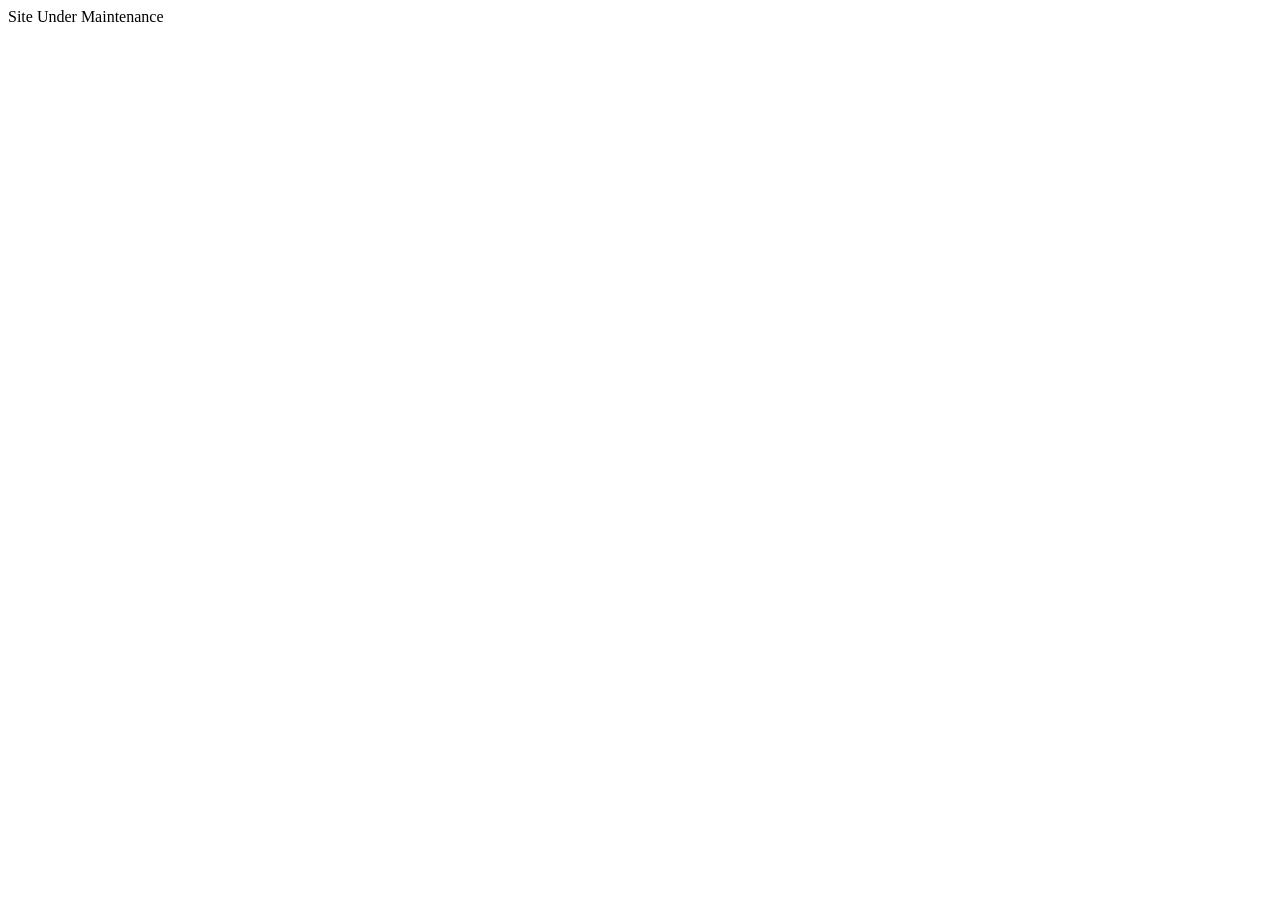
<file: index.html>
<!DOCTYPE html>
<html lang="en">
<head>
    <meta charset="UTF-8">
    <meta name="viewport" content="width=device-width, initial-scale=1.0">
    <title>Document</title>
</head>
<body>
    Site Under Maintenance
</body>
</html>
</file>
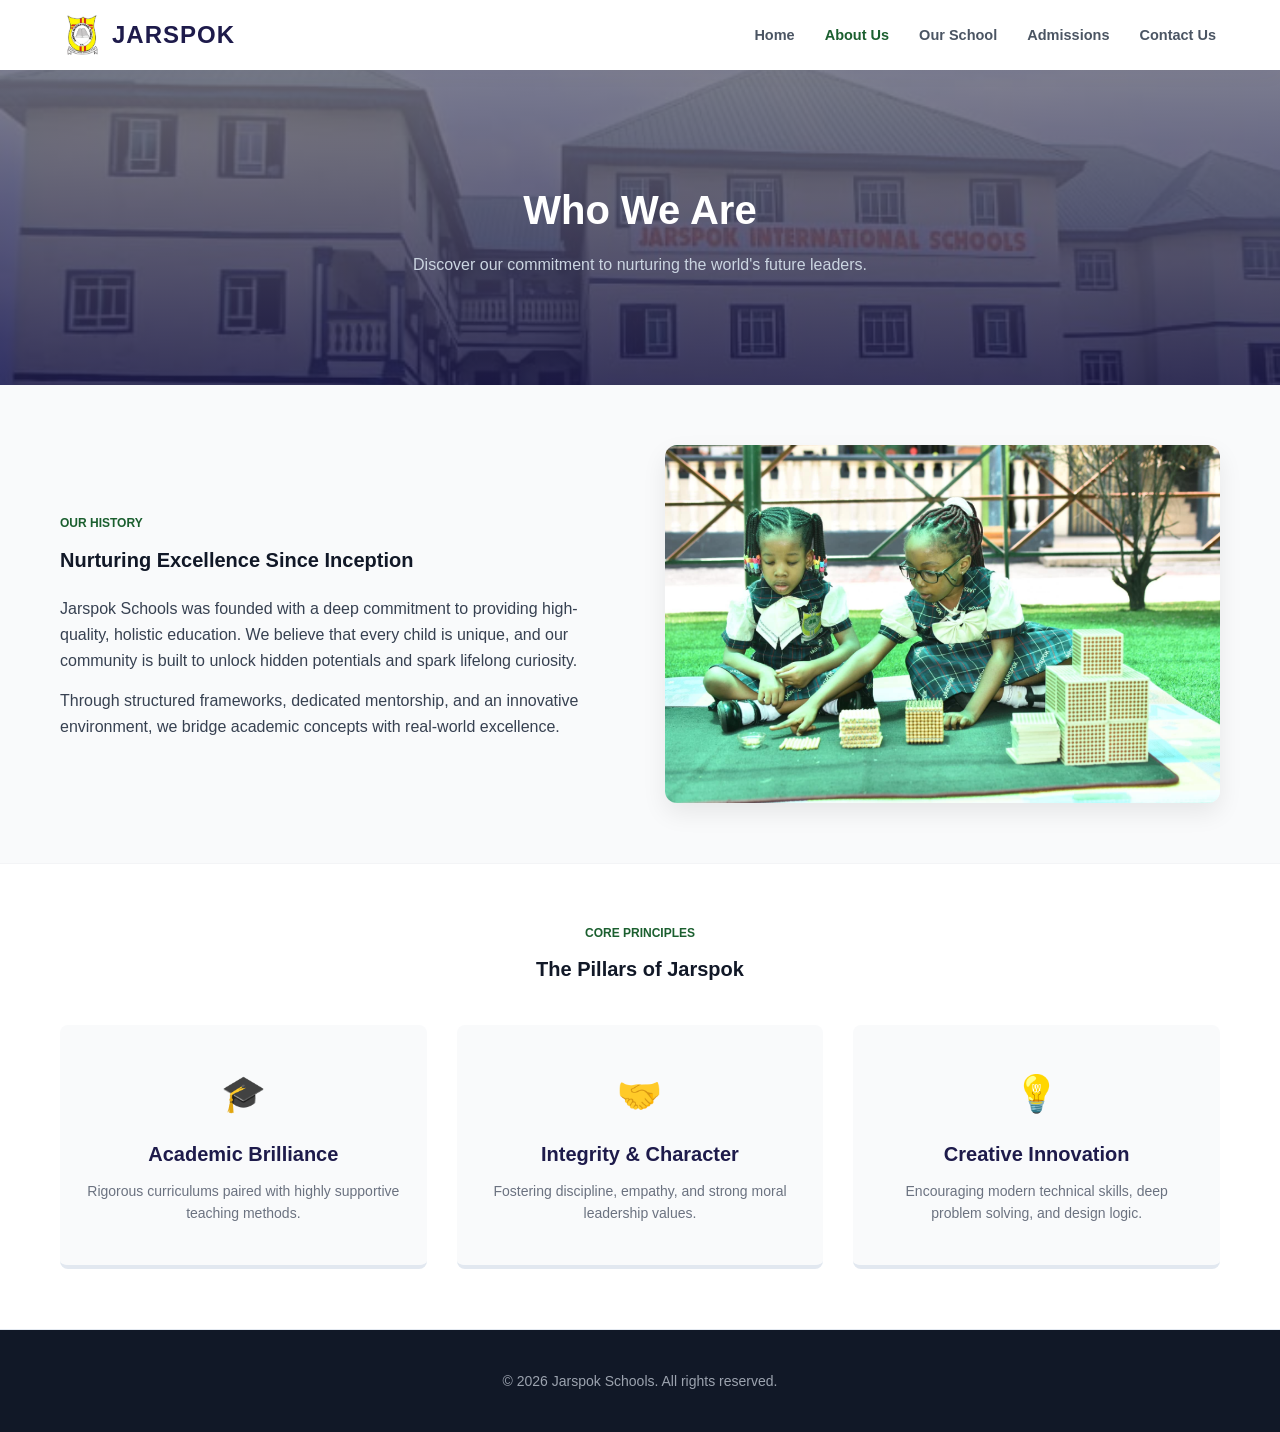
<file: About.html>
<!DOCTYPE html>
<html lang="en">
<head>
    <meta charset="UTF-8">
    <meta name="viewport" content="width=device-width, initial-scale=1.0">
    <title>About Us - Jarspok Schools</title>
    <!-- Hooking up the same stylesheet you already built -->
    <link rel="stylesheet" href="style.css">
    <link rel="icon" type="image/png" href="logo.png">
</head>
<body>
    
    <!-- 2. MAIN NAVIGATION CONTAINER -->
    <nav class="navbar">
        <div class="logo">
            <img src="logo.png" alt="Jarspok Logo" class="logo-img">
            <span>JARSPOK</span>
        </div>
        
        <button class="hamburger" id="navToggle" aria-label="Toggle navigation">
            <span class="bar"></span>
            <span class="bar"></span>
            <span class="bar"></span>
        </button>

        <ul class="nav-links" id="navLinks">
            <li><a href="index.html">Home</a></li>
            <li><a href="about.html" class="active">About Us</a></li>
            <li><a href="school.html">Our School</a></li>
            <li><a href="admissions.html">Admissions</a></li>
            <li><a href="contact.html">Contact Us</a></li>
        </ul>
    </nav>

    <!-- 3. ABOUT PAGE HERO BANNER -->
    <section class="about-hero">
        <div class="about-hero-content">
            <h1>Who We Are</h1>
            <p>Discover our commitment to nurturing the world's future leaders.</p>
        </div>
    </section>

    <!-- 4. WHO WE ARE SECTION (Two Columns) -->
    <main class="container scroll-fade-in">
        <div class="grid-two-columns">
            <div>
                <span class="section-tag">Our History</span>
                <h2 class="section-title">Nurturing Excellence Since Inception</h2>
                <p>
                    Jarspok Schools was founded with a deep commitment to providing high-quality, holistic education. We believe that every child is unique, and our community is built to unlock hidden potentials and spark lifelong curiosity.
                </p>
                <p style="margin-top: 15px;">
                    Through structured frameworks, dedicated mentorship, and an innovative environment, we bridge academic concepts with real-world excellence.
                </p>
            </div>
            <!-- Dynamic placeholder for the Lead Educator or School premises image -->
            <div class="about-img-box">
                <img src="about us main pic.png" alt="About Jarspok" class="responsive-about-img" loading="lazy">
            </div>
        </div>
    </main>

    <!-- 5. CORE PILLARS & VALUES -->
    <section class="values-section scroll-fade-in">
        <div class="container" style="padding-top: 0; padding-bottom: 0;">
            <span class="section-tag" style="display: block; text-align: center;">Core Principles</span>
            <h2 class="section-title" style="text-align: center; margin-bottom: 40px;">The Pillars of Jarspok</h2>
            
            <div class="grid-three-columns">
                <div class="value-card">
                    <div class="value-icon">🎓</div>
                    <h3>Academic Brilliance</h3>
                    <p>Rigorous curriculums paired with highly supportive teaching methods.</p>
                </div>
                <div class="value-card">
                    <div class="value-icon">🤝</div>
                    <h3>Integrity & Character</h3>
                    <p>Fostering discipline, empathy, and strong moral leadership values.</p>
                </div>
                <div class="value-card">
                    <div class="value-icon">💡</div>
                    <h3>Creative Innovation</h3>
                    <p>Encouraging modern technical skills, deep problem solving, and design logic.</p>
                </div>
            </div>
        </div>
    </section>

    <!-- 6. FOOTER -->
    <footer>
        <p>&copy; 2026 Jarspok Schools. All rights reserved.</p>
    </footer>

    <button id="scrollTopBtn" class="scroll-top-btn" aria-label="Scroll to top">&uparrow;</button>
    
    <script src="script.js"></script>
</body>
</html>
</file>
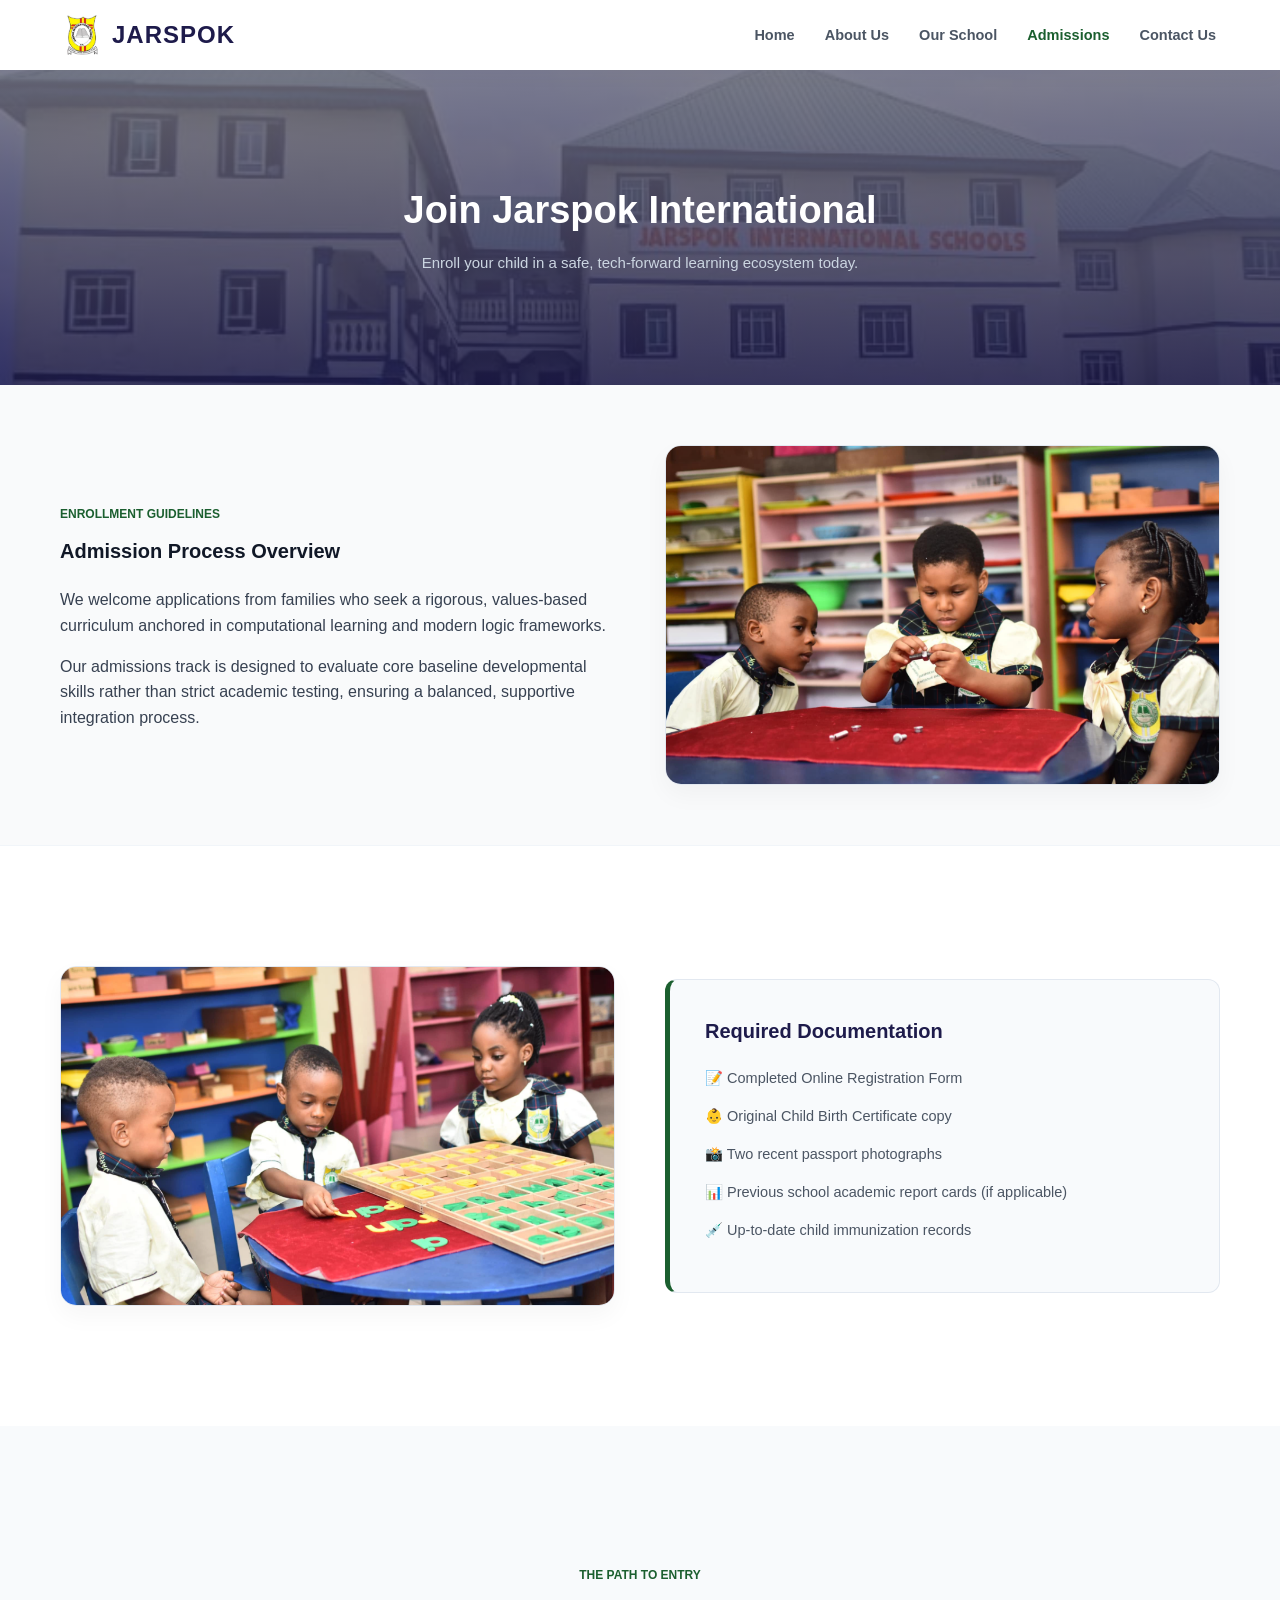
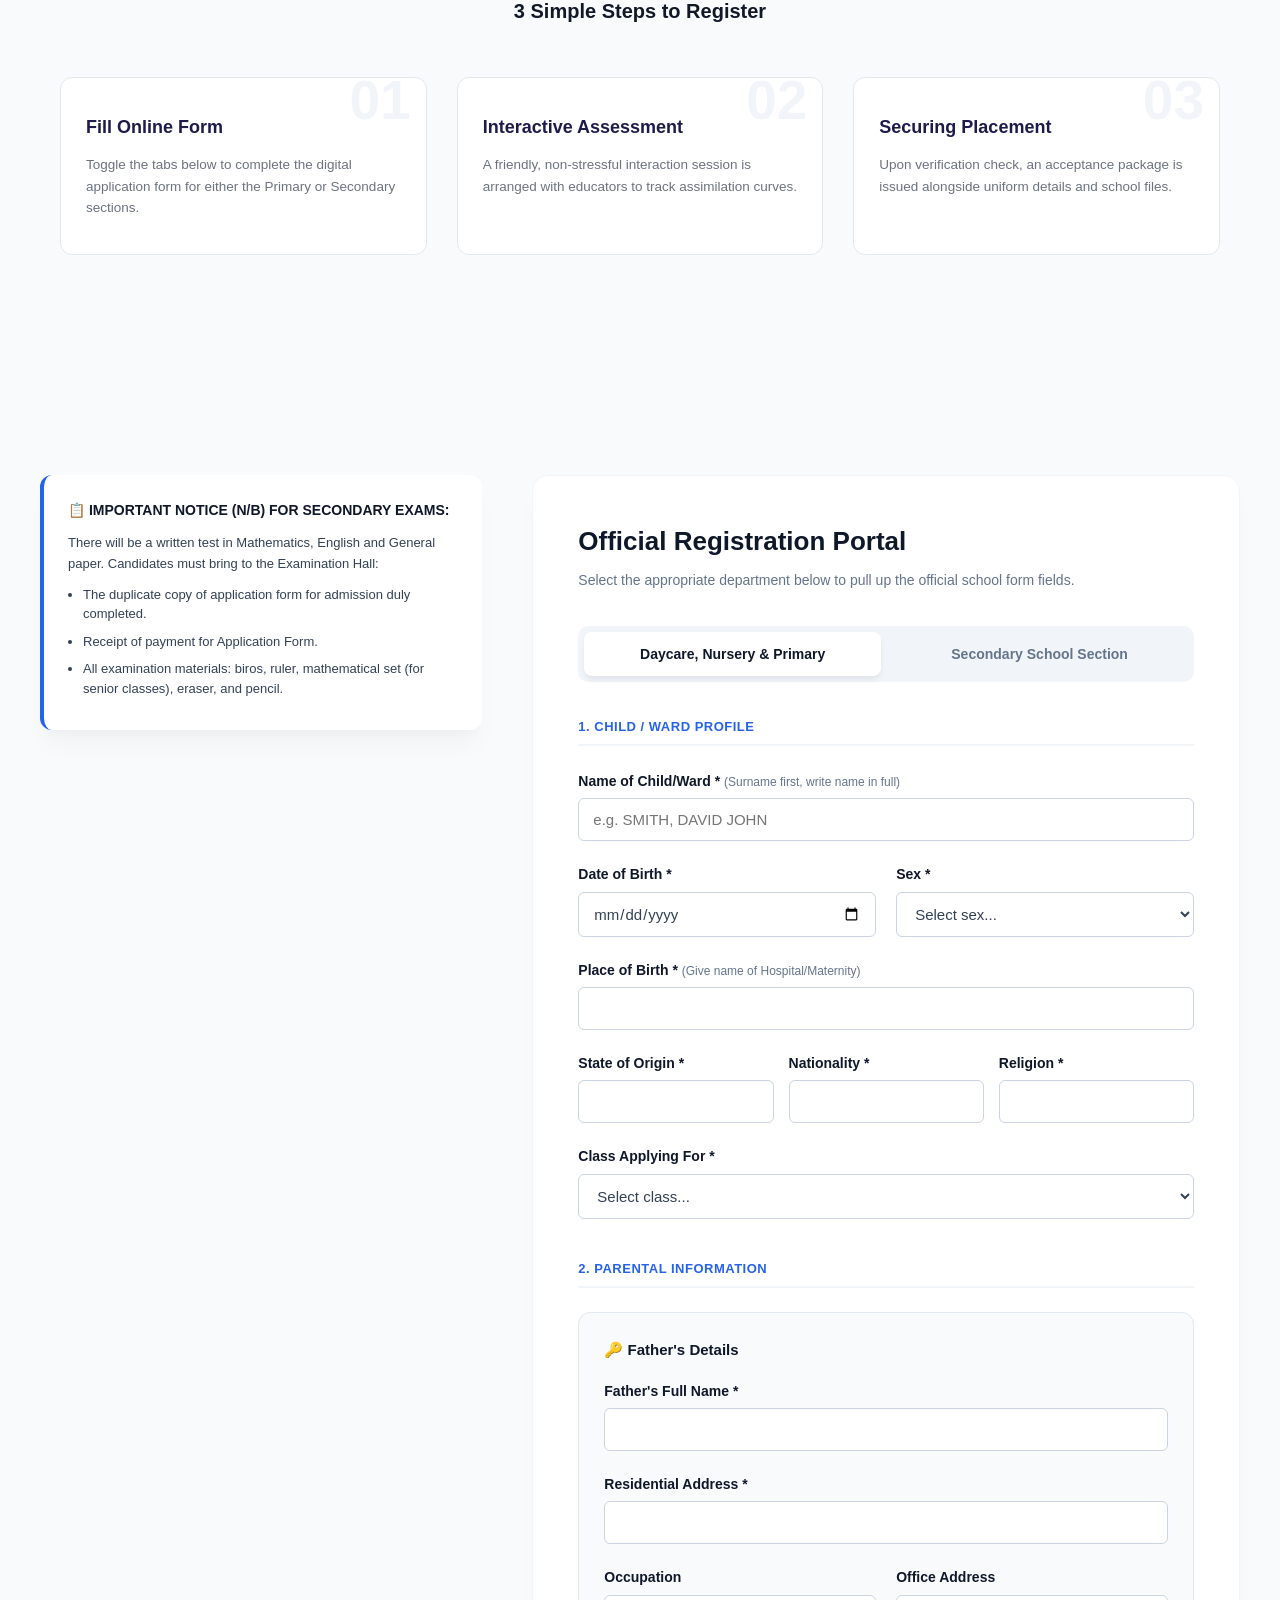
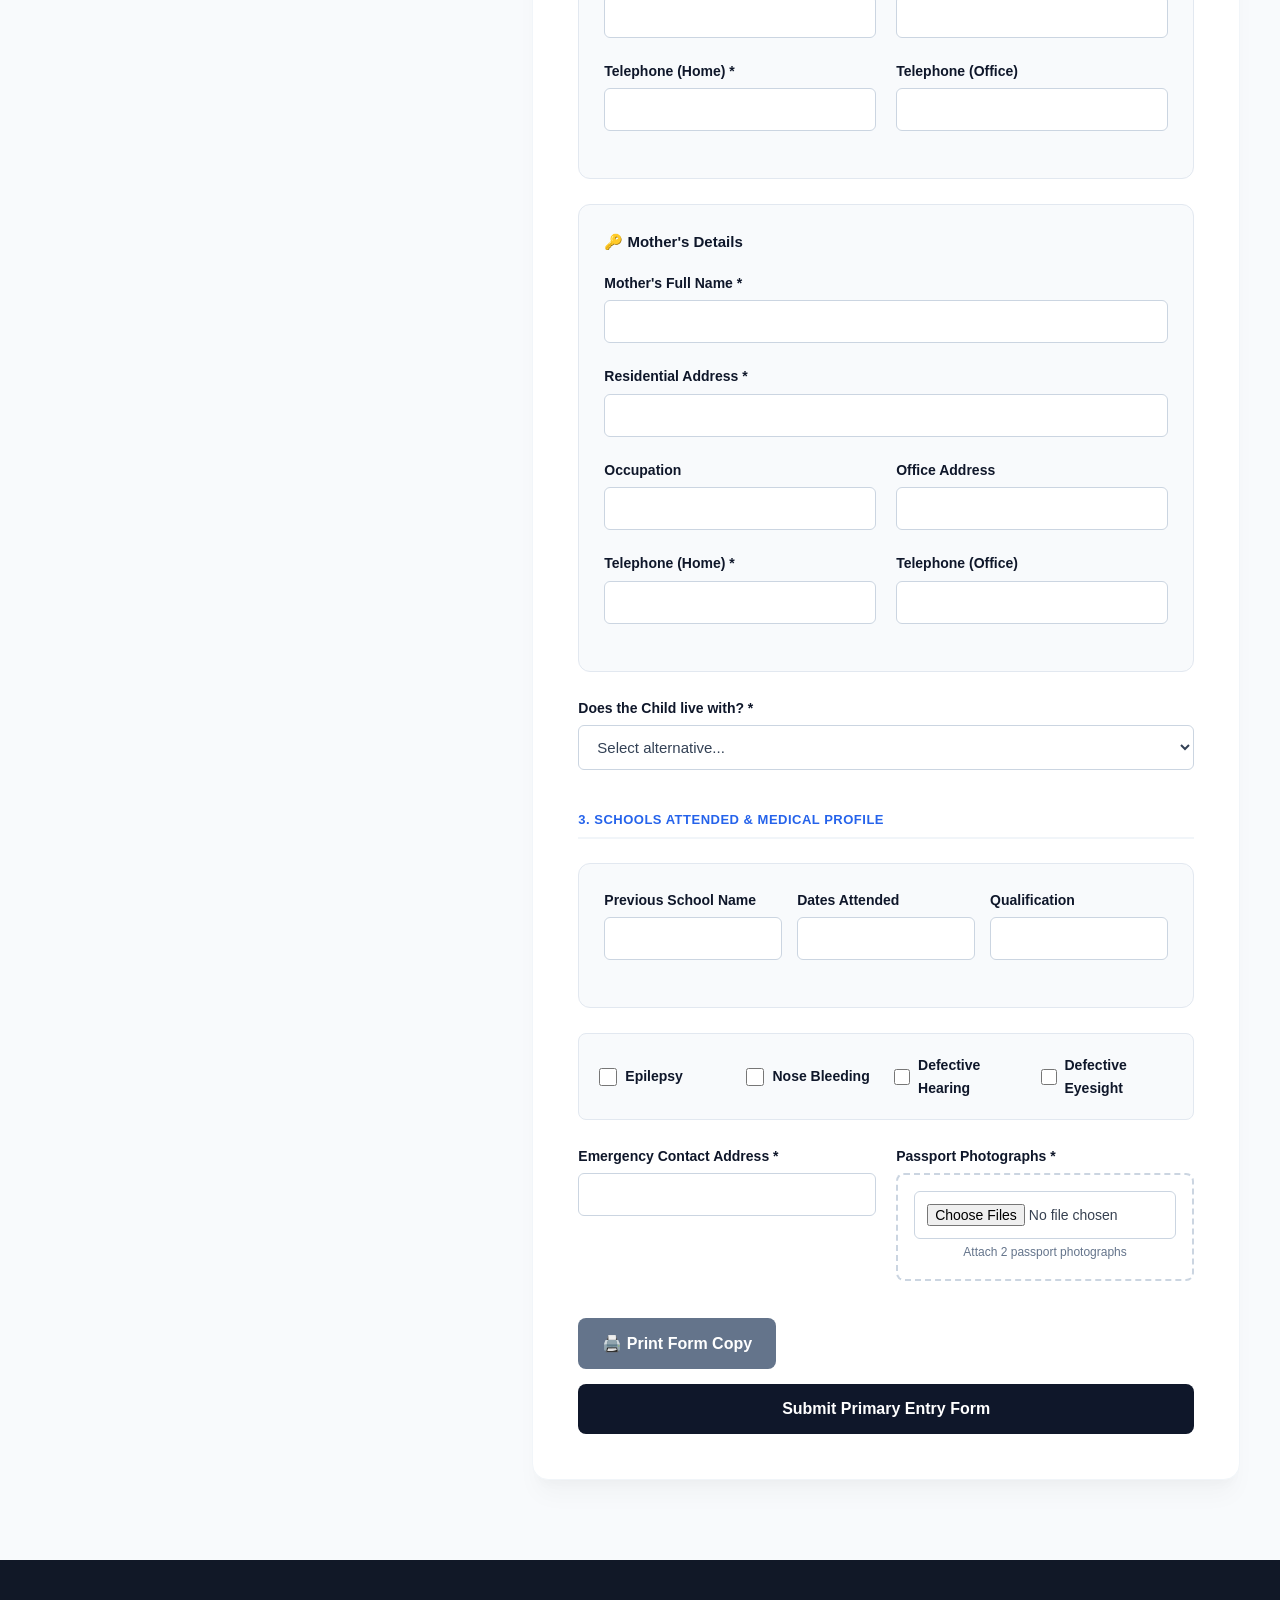
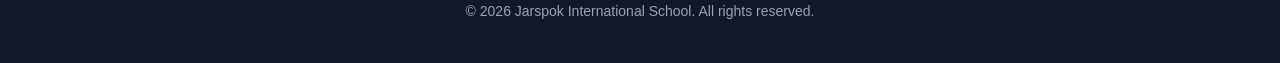
<file: admissions.html>
<!DOCTYPE html>
<html lang="en">
<head>
    <meta charset="UTF-8">
    <meta name="viewport" content="width=device-width, initial-scale=1.0">
    <title>Apply Now - Jarspok International School</title>
    <link rel="stylesheet" href="style.css">
    <link rel="icon" type="image/png" href="logo.png">
    <script src="https://cloudflare.com"></script>
</head>
<body>

    <!-- MAIN NAVIGATION CONTAINER -->
    <nav class="navbar">
        <div class="logo">
            <img src="logo.png" alt="Jarspok Logo" class="logo-img">
            <span>JARSPOK</span>
        </div>
        
        <button class="hamburger" id="navToggle" aria-label="Toggle navigation">
            <span class="bar"></span>
            <span class="bar"></span>
            <span class="bar"></span>
        </button>

        <ul class="nav-links" id="navLinks">
            <li><a href="index.html">Home</a></li>
            <li><a href="about.html">About Us</a></li>
            <li><a href="school.html">Our School</a></li>
            <li><a href="apply.html" class="active">Admissions</a></li>
            <li><a href="contact.html">Contact Us</a></li>
        </ul>
    </nav>

    <!-- ADMISSIONS HERO BANNER -->
    <section class="admissions-hero">
        <div class="admissions-hero-content">
            <h1>Join Jarspok International</h1>
            <p>Enroll your child in a safe, tech-forward learning ecosystem today.</p>
        </div>
    </section>

    <!-- GUIDELINES SECTION WITH SPLIT PICTURE -->
    <main class="container scroll-fade-in">
        <div class="grid-two-columns" style="align-items: center;">
            <div>
                <span class="section-tag">Enrollment Guidelines</span>
                <h2 class="section-title">Admission Process Overview</h2>
                <p>
                    We welcome applications from families who seek a rigorous, values-based curriculum anchored in computational learning and modern logic frameworks. 
                </p>
                <p style="margin-top: 15px;">
                    Our admissions track is designed to evaluate core baseline developmental skills rather than strict academic testing, ensuring a balanced, supportive integration process.
                </p>
            </div>
            
            <!-- Side Image to break the text-heavy feeling -->
            <div class="admissions-side-media">
                <img src="Nursery pic.png" alt="Smiling student at desk" class="admissions-media" loading="lazy">
            </div>
        </div>
    </main>

    <!-- DOCUMENTATION REQUIREMENTS WITH ACCENT BANNER IMAGE -->
    <section class="requirements-section scroll-fade-in">
        <div class="container grid-two-columns" style="align-items: center;">
            
            <!-- Left Column Image Box -->
            <div class="admissions-side-media">
                <img src="Nursery pic 2.png" alt="Student registration and books" class="admissions-media" loading="lazy">
            </div>

            <!-- Right Column Text Box -->
            <div class="requirements-box">
                <h3>Required Documentation</h3>
                <ul class="req-list">
                    <li>📝 Completed Online Registration Form</li>
                    <li>👶 Original Child Birth Certificate copy</li>
                    <li>📸 Two recent passport photographs</li>
                    <li>📊 Previous school academic report cards (if applicable)</li>
                    <li>💉 Up-to-date child immunization records</li>
                </ul>
            </div>

        </div>
    </section>

    <!-- THE STEP-BY-STEP ADMISSIONS TRACK TIMELINE -->
    <section class="timeline-section scroll-fade-in">
        <div class="container">
            <span class="section-tag" style="display: block; text-align: center;">The Path to Entry</span>
            <h2 class="section-title" style="text-align: center; margin-bottom: 50px;">3 Simple Steps to Register</h2>
            
            <div class="grid-three-columns">
                <!-- Step 1 -->
                <div class="step-card">
                    <div class="step-num">01</div>
                    <h3>Fill Online Form</h3>
                    <p>Toggle the tabs below to complete the digital application form for either the Primary or Secondary sections.</p>
                </div>

                <!-- Step 2 -->
                <div class="step-card">
                    <div class="step-num">02</div>
                    <h3>Interactive Assessment</h3>
                    <p>A friendly, non-stressful interaction session is arranged with educators to track assimilation curves.</p>
                </div>

                <!-- Step 3 -->
                <div class="step-card">
                    <div class="step-num">03</div>
                    <h3>Securing Placement</h3>
                    <p>Upon verification check, an acceptance package is issued alongside uniform details and school files.</p>
                </div>
            </div>
        </div>
    </section>

        <!-- ========================================================== -->
    <!-- UNIFIED REGISTRATION FORM SECTION                          -->
    <!-- ========================================================== -->
    <section class="registration-section scroll-fade-in">
        <div class="registration-container">
            
            <!-- Left Sidebar: Form Instructions Only -->
            <div class="registration-info">
                <div class="requirement-box">
                    <strong>📋 IMPORTANT NOTICE (N/B) FOR SECONDARY EXAMS:</strong>
                    <p style="font-size: 13px; margin-bottom: 10px; color: var(--text-primary);">There will be a written test in Mathematics, English and General paper. Candidates must bring to the Examination Hall:</p>
                    <ul style="margin-top: 5px; padding-left: 15px;">
                        <li>The duplicate copy of application form for admission duly completed.</li>
                        <li>Receipt of payment for Application Form.</li>
                        <li>All examination materials: biros, ruler, mathematical set (for senior classes), eraser, and pencil.</li>
                    </ul>
                </div>
            </div>

            <!-- Right Side: Interactive Data Entry Dashboard Card -->
            <div class="registration-form-card">
                <div class="form-header-main">
                    <h3>Official Registration Portal</h3>
                    <p class="form-subtitle">Select the appropriate department below to pull up the official school form fields.</p>
                </div>

                <!-- Classy Visual Navigation Tabs -->
                <div class="form-tabs">
                    <button type="button" class="tab-btn active" onclick="switchForm('primaryForm')">Daycare, Nursery & Primary</button>
                    <button type="button" class="tab-btn" onclick="switchForm('secondaryForm')">Secondary School Section</button>
                </div>

                <!-- ========================================================== -->
                <!-- TIER 1: DAYCARE, NURSERY & PRIMARY FORM                    -->
                <!-- ========================================================== -->
                <form id="primaryForm" class="registration-form active" action="#" method="POST" enctype="multipart/form-data">
                    <div class="form-section-title">1. Child / Ward Profile</div>
                    
                    <div class="form-group">
                        <label for="childName">Name of Child/Ward * <span class="label-instruction">(Surname first, write name in full)</span></label>
                        <input type="text" id="childName" name="childName" required placeholder="e.g. SMITH, DAVID JOHN">
                    </div>

                    <div class="form-row standard-row">
                        <div class="form-group">
                            <label for="childDob">Date of Birth *</label>
                            <input type="date" id="childDob" name="childDob" required>
                        </div>
                        <div class="form-group">
                            <label for="childSex">Sex *</label>
                            <select id="childSex" name="childSex" required>
                                <option value="" disabled selected>Select sex...</option>
                                <option value="Male">Male</option>
                                <option value="Female">Female</option>
                            </select>
                        </div>
                    </div>

                    <div class="form-group">
                    <label for="placeOfBirth">Place of Birth * <span class="label-instruction">(Give name of Hospital/Maternity)</span></label>
                    <input type="text" id="placeOfBirth" name="placeOfBirth" required>
                </div>

                <div class="form-row triple-row">
                    <div class="form-group">
                        <label for="stateOfOrigin">State of Origin *</label>
                        <input type="text" id="stateOfOrigin" name="stateOfOrigin" required>
                    </div>
                    <div class="form-group">
                        <label for="nationality">Nationality *</label>
                        <input type="text" id="nationality" name="nationality" required>
                    </div>
                    <div class="form-group">
                        <label for="religion">Religion *</label>
                        <input type="text" id="religion" name="religion" required>
                    </div>
                </div>

                <div class="form-group">
                    <label for="classApplying">Class Applying For *</label>
                    <select id="classApplying" name="classApplying" required>
                        <option value="" disabled selected>Select class...</option>
                        <option value="Daycare">Daycare</option>
                        <option value="Pre-Nursery">Pre-Nursery</option>
                        <option value="Nursery">Nursery</option>
                        <option value="Basic Class">Basic Class</option>
                    </select>
                </div>

                <div class="form-section-title">2. Parental Information</div>
                
                <div class="parent-sub-card">
                    <div class="parent-sub-title">🔑 Father's Details</div>
                    <div class="form-group">
                        <label for="fatherName">Father's Full Name *</label>
                        <input type="text" id="fatherName" name="fatherName" required>
                    </div>
                    <div class="form-group">
                        <label for="fatherAddress">Residential Address *</label>
                        <input type="text" id="fatherAddress" name="fatherAddress" required>
                    </div>
                    <div class="form-row standard-row">
                        <div class="form-group">
                            <label for="fatherOccupation">Occupation</label>
                            <input type="text" id="fatherOccupation" name="fatherOccupation">
                        </div>
                        <div class="form-group">
                            <label for="fatherOfficeAddress">Office Address</label>
                            <input type="text" id="fatherOfficeAddress" name="fatherOfficeAddress">
                        </div>
                    </div>
                    <div class="form-row standard-row">
                        <div class="form-group">
                            <label for="fatherHomeTel">Telephone (Home) *</label>
                            <input type="tel" id="fatherHomeTel" name="fatherHomeTel" required>
                        </div>
                        <div class="form-group">
                            <label for="fatherOfficeTel">Telephone (Office)</label>
                            <input type="tel" id="fatherOfficeTel" name="fatherOfficeTel">
                        </div>
                    </div>
                </div>

                <div class="parent-sub-card">
                    <div class="parent-sub-title">🔑 Mother's Details</div>
                    <div class="form-group">
                        <label for="motherName">Mother's Full Name *</label>
                        <input type="text" id="motherName" name="motherName" required>
                    </div>
                    <div class="form-group">
                        <label for="motherAddress">Residential Address *</label>
                        <input type="text" id="motherAddress" name="motherAddress" required>
                    </div>
                    <div class="form-row standard-row">
                        <div class="form-group">
                            <label for="motherOccupation">Occupation</label>
                            <input type="text" id="motherOccupation" name="motherOccupation">
                        </div>
                        <div class="form-group">
                            <label for="motherOfficeAddress">Office Address</label>
                            <input type="text" id="motherOfficeAddress" name="motherOfficeAddress">
                        </div>
                    </div>
                    <div class="form-row standard-row">
                        <div class="form-group">
                            <label for="motherHomeTel">Telephone (Home) *</label>
                            <input type="tel" id="motherHomeTel" name="motherHomeTel" required>
                        </div>
                        <div class="form-group">
                            <label for="motherOfficeTel">Telephone (Office)</label>
                            <input type="tel" id="motherOfficeTel" name="motherOfficeTel">
                        </div>
                    </div>
                </div>

                <div class="form-group">
                    <label for="livingWith">Does the Child live with? *</label>
                    <select id="livingWith" name="livingWith" required>
                        <option value="" disabled selected>Select alternative...</option>
                        <option value="Both Parents">Both Parents</option>
                        <option value="Father">Father</option>
                        <option value="Mother">Mother</option>
                        <option value="Guardian">Guardian</option>
                    </select>
                </div>

                <div class="form-section-title">3. Schools Attended & Medical Profile</div>
                <div class="academic-sub-card">
                    <div class="form-row triple-row">
                        <div class="form-group"><label>Previous School Name</label><input type="text" name="pSchool"></div>
                        <div class="form-group"><label>Dates Attended</label><input type="text" name="pDate"></div>
                        <div class="form-group"><label>Qualification</label><input type="text" name="pQual"></div>
                    </div>
                </div>

                <div class="medical-history-grid" style="grid-template-columns: repeat(4, 1fr);">
                    <div class="medical-checkbox-item"><input type="checkbox" id="pEpilepsy" name="pEpilepsy"><label for="pEpilepsy">Epilepsy</label></div>
                    <div class="medical-checkbox-item"><input type="checkbox" id="pBleed" name="pBleed"><label for="pBleed">Nose Bleeding</label></div>
                    <div class="medical-checkbox-item"><input type="checkbox" id="pHear" name="pHear"><label for="pHear">Defective Hearing</label></div>
                    <div class="medical-checkbox-item"><input type="checkbox" id="pSight" name="pSight"><label for="pSight">Defective Eyesight</label></div>
                </div>

                <div class="form-row standard-row">
                    <div class="form-group">
                        <label for="pEmergencyAddress">Emergency Contact Address *</label>
                        <input type="text" id="pEmergencyAddress" name="pEmergencyAddress" required>
                    </div>
                    <div class="form-group">
                        <label for="pUpload">Passport Photographs *</label>
                        <div class="file-upload-zone">
                            <input type="file" id="pUpload" name="pUpload" accept="image/*" multiple required>
                            <span class="file-custom-text">Attach 2 passport photographs</span>
                        </div>
                    </div>
                </div>

                <div class="form-actions-row">
                    <button type="button" class="print-portal-btn" onclick="window.print()">🖨️ Print Form Copy</button>
                </div>

                <button type="submit" class="submit-pupil-btn">Submit Primary Entry Form</button>
            </form>

            <!-- ========================================================== -->
            <!-- TIER 2: SECONDARY SCHOOL SECTION                           -->
            <!-- ========================================================== -->
            <form id="secondaryForm" class="registration-form" action="#" method="POST" enctype="multipart/form-data">
                <div class="form-section-title">1. Candidate Identity Sheet</div>
                
                <div class="form-row standard-row">
                    <div class="form-group">
                        <label for="secSurname">Surname * <span class="label-instruction">(In Block Letters)</span></label>
                        <input type="text" id="secSurname" name="secSurname" required placeholder="e.g. OKORO">
                    </div>
                    <div class="form-group">
                        <label for="secOtherNames">Other Names *</label>
                        <input type="text" id="secOtherNames" name="secOtherNames" required placeholder="e.g. Chukwuma Emmanuel">
                    </div>
                </div>

                <div class="form-row triple-row">
                    <div class="form-group">
                        <label for="secSex">Sex *</label>
                        <select id="secSex" name="secSex" required>
                            <option value="" disabled selected>Choose...</option>
                            <option value="Male">Male</option>
                            <option value="Female">Female</option>
                        </select>
                    </div>
                    <div class="form-group">
                        <label for="secDob">Date of Birth *</label>
                    <div class="form-row standard-row" style="margin-bottom: 0; gap: 10px;">
                        <div class="form-group">
                            <label for="secAge">Age *</label>
                            <input type="number" id="secAge" name="secAge" required>
                        </div>
                        <div class="form-group">
                            <label for="secNextBday">Next Birthday *</label>
                            <input type="number" id="secNextBday" name="secNextBday" required>
                        </div>
                    </div>
                </div>

                <div class="form-row triple-row">
                    <div class="form-group">
                        <label for="secNationality">Nationality *</label>
                        <input type="text" id="secNationality" name="secNationality" required value="Nigerian">
                    </div>
                    <div class="form-group">
                        <label for="secState">State of Origin *</label>
                        <input type="text" id="secState" name="secState" required>
                    </div>
                    <div class="form-group">
                        <label for="secLga">Local Government Area (L.G.A.) *</label>
                        <input type="text" id="secLga" name="secLga" required>
                    </div>
                </div>

                <div class="form-row standard-row">
                    <div class="form-group">
                        <label for="secReligion">Religion *</label>
                        <input type="text" id="secReligion" name="secReligion" required>
                    </div>
                    <div class="form-group">
                        <label for="secClassApplying">Class Applying For *</label>
                        <input type="text" id="secClassApplying" name="secClassApplying" required placeholder="e.g. JSS 1">
                    </div>
                </div>

                <div class="form-section-title">2. Parent / Guardian Contact Details</div>
                
                <div class="form-group">
                    <label for="secParentName">Name of Parent / Guardian *</label>
                    <input type="text" id="secParentName" name="secParentName" required>
                </div>

                <div class="form-group">
                    <label for="secParentAddress">Address of Parent / Guardian *</label>
                    <input type="text" id="secParentAddress" name="secParentAddress" required>
                </div>

                <div class="form-row standard-row">
                    <div class="form-group">
                        <label for="secParentHomePhone">Telephone Number (Home) *</label>
                        <input type="tel" id="secParentHomePhone" name="secParentHomePhone" required>
                    </div>
                    <div class="form-group">
                        <label for="secParentOfficePhone">Telephone Number (Office)</label>
                        <input type="tel" id="secParentOfficePhone" name="secParentOfficePhone">
                    </div>
                </div>

                <div class="form-row standard-row">
                    <div class="form-group">
                        <label for="fatherJob">Father's Occupation</label>
                        <input type="text" id="fatherJob" name="fatherJob">
                    </div>
                    <div class="form-group">
                        <label for="motherJob">Mother's Occupation</label>
                        <input type="text" id="motherJob" name="motherJob">
                    </div>
                </div>

                <div class="form-section-title">3. Past School Background Records & Verification</div>
                
                <div class="form-row standard-row">
                    <div class="form-group">
                        <label for="secLastSchool">Schools Last Attended and Year *</label>
                        <input type="text" id="secLastSchool" name="secLastSchool" required placeholder="e.g. Primary School Name, 2025">
                    </div>
                    <div class="form-group">
                        <label for="secLastClass">Class Last Attended *</label>
                        <input type="text" id="secLastClass" name="secLastClass" required placeholder="e.g. Primary 6">
                    </div>
                </div>

                <div class="form-group">
                    <label for="secEvidence">Evidence of Last Class Attended / Result Sheet *</label>
                    <div class="file-upload-zone">
                        <input type="file" id="secEvidence" name="secEvidence" accept=".pdf,image/*" required>
                        <span class="file-custom-text">Upload crisp scanned report card documents</span>
                    </div>
                </div>

                <div class="form-section-title">4. Health History Profile (Secondary)</div>
                <div class="medical-history-grid" style="grid-template-columns: repeat(3, 1fr);">
                    <div class="medical-checkbox-item"><input type="checkbox" id="sEpilepsy" name="sEpilepsy"><label for="sEpilepsy">Epilepsy</label></div>
                    <div class="medical-checkbox-item"><input type="checkbox" id="sBleed" name="sBleed"><label for="sBleed">Nose Bleeding</label></div>
                    <div class="medical-checkbox-item"><input type="checkbox" id="sHear" name="sHear"><label for="sHear">Defective Hearing</label></div>
                    <div class="medical-checkbox-item"><input type="checkbox" id="sSight" name="sSight"><label for="sSight">Defective Eyesight</label></div>
                    <div class="medical-checkbox-item"><input type="checkbox" id="sSickle" name="sSickle"><label for="sSickle">Sickle Cell?</label></div>
                    <div class="medical-checkbox-item"><input type="checkbox" id="sAsthma" name="sAsthma"><label for="sAsthma">Asthma?</label></div>
                </div>

                <div class="form-group">
                    <label for="secOtherHealth">Any other health problem(s)?</label>
                    <textarea id="secOtherHealth" name="secOtherHealth" rows="2" placeholder="List any other chronic conditions..."></textarea>
                </div>

                <div class="form-section-title">5. Guarantor Endorsement & Liability</div>
                <div class="parent-sub-card">
                    <div class="parent-sub-title">🛡️ Guarantor Verification Section</div>
                    
                    <div class="form-group">
                        <label for="guarantorName">Guarantor's Name *</label>
                        <input type="text" id="guarantorName" name="guarantorName" required>
                    </div>
                    <div class="form-group">
                        <label for="guarantorHomeAddress">Home Address of Guarantor *</label>
                        <input type="text" id="guarantorHomeAddress" name="guarantorHomeAddress" required>
                    </div>
                    <div class="form-group">
                        <label for="guarantorOffice">Office Address of Guarantor *</label>
                        <input type="text" id="guarantorOffice" name="guarantorOffice" required>
                    </div>

                    <div class="declaration-text" style="margin-top: 20px; font-size: 12px; border-left-color: #dc2626;">
                        GUARANTOR DECLARATION: I GUARANTEE THE APPLICANT AND ACCEPT FULL RESPONSIBILITY FOR HIS/HER BEHAVIOUR/TRAINING.
                    </div>
                    
                    <div class="form-group" style="margin-bottom: 0;">
                        <label for="guarantorSign">Guarantor Digital Confirmation Signature * <span class="label-instruction">(Type Full Name to Authorize)</span></label>
                        <input type="text" id="guarantorSign" name="guarantorSign" required placeholder="Type legal name">
                    </div>
                </div>

                <div class="declaration-box">
                    <div class="declaration-text">
                        NOTICE: COMPLETE THE REGISTRATION FORM IN DUPLICATE. BY DIGITALLY CONFIRMING BELOW, THE PARENT/GUARDIAN WISHES TO ENROLL THE CHILD AT JARSPOK INTERNATIONAL SCHOOLS PH AND WILL ABIDE BY ALL COUNCILS RULES.
                    </div>
                    <div class="form-row standard-row">
                        <div class="form-group">
                            <label for="candidateDigitalSign">Candidate Confirmation * <span class="label-instruction">(Type Student Name)</span></label>
                            <input type="text" id="candidateDigitalSign" name="candidateDigitalSign" required>
                        </div>
                        <div class="form-group">
                            <label for="parentDigitalSign">Parent Confirmation * <span class="label-instruction">(Type Sponsor Name)</span></label>
                            <input type="text" id="parentDigitalSign" name="parentDigitalSign" required>
                        </div>
                    </div>
                        <div class="agree-checkbox">
                        <input type="checkbox" id="legalAgreeSec" name="legalAgreeSec" required>
                        <label for="legalAgreeSec"><strong>I verify that all entries match both physical document sheets accurately *</strong></label>
                    </div>
                </div>

                <!-- This is the single correct side-by-side row container -->
                <div class="form-actions-row">
                    <button type="button" class="print-portal-btn" onclick="window.print()">🖨️ Print Form Copy</button>
                </div>

                <button type="submit" class="submit-pupil-btn">Submit Secondary Registration</button>
            </form>

        </div>
    </div>
</section>

    <footer>
        <p>&copy; 2026 Jarspok International School. All rights reserved.</p>
    </footer>

    <button id="scrollTopBtn" class="scroll-top-btn" aria-label="Scroll to top">&uparrow;</button>
<script src="script.js"></script>
</body>
</html>
</file>
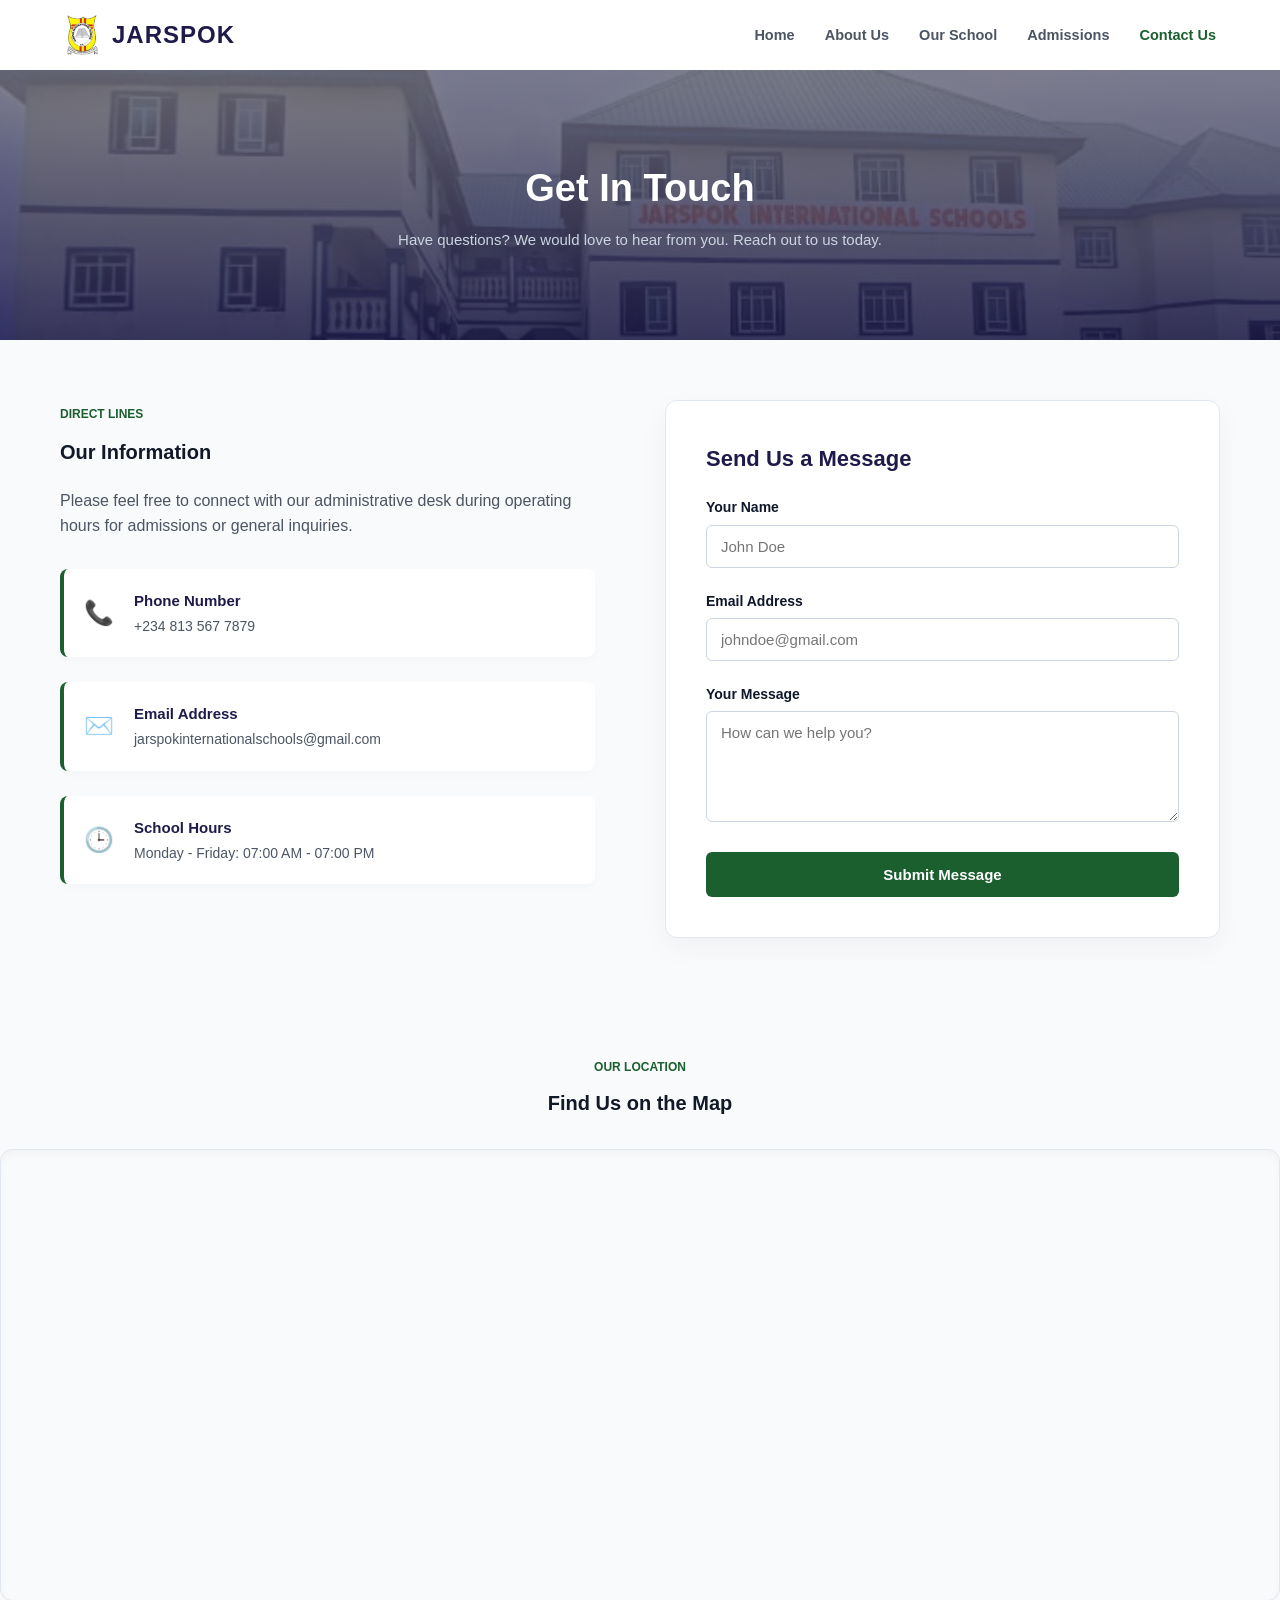
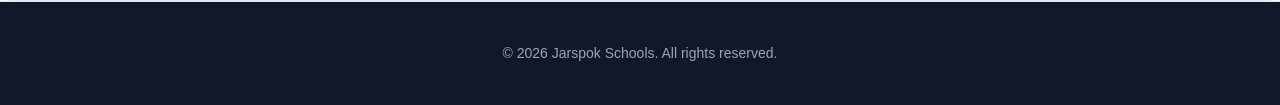
<file: contact.html>
<!DOCTYPE html>
<html lang="en">
<head>
    <meta charset="UTF-8">
    <meta name="viewport" content="width=device-width, initial-scale=1.0">
    <title>Contact Us - Jarspok Schools</title>
    <link rel="stylesheet" href="style.css">
    <link rel="icon" type="image/png" href="logo.png">
</head>
<body>

    <!-- MAIN NAVIGATION CONTAINER -->
    <nav class="navbar">
        <div class="logo">
            <img src="logo.png" alt="Jarspok Logo" class="logo-img">
            <span>JARSPOK</span>
        </div>
        
        <button class="hamburger" id="navToggle" aria-label="Toggle navigation">
            <span class="bar"></span>
            <span class="bar"></span>
            <span class="bar"></span>
        </button>

        <ul class="nav-links" id="navLinks">
            <li><a href="index.html">Home</a></li>
            <li><a href="about.html">About Us</a></li>
            <li><a href="school.html">Our School</a></li>
            <li><a href="admissions.html">Admissions</a></li>
            <li><a href="contact.html" class="active">Contact Us</a></li>
        </ul>
    </nav>

    <!-- CONTACT HERO BANNER -->
    <section class="contact-hero">
        <div class="contact-hero-content">
            <h1>Get In Touch</h1>
            <p>Have questions? We would love to hear from you. Reach out to us today.</p>
        </div>
    </section>

    <!-- CONTACT CONTENT SECTION -->
    <main class="container scroll-fade-in">
        <div class="grid-two-columns" style="align-items: start;">
            
            <!-- Left Side: Transferred Contact Details -->
            <div class="contact-info-box">
                <span class="section-tag">Direct Lines</span>
                <h2 class="section-title">Our Information</h2>
                <p style="margin-bottom: 30px; color: #4b5563;">
                    Please feel free to connect with our administrative desk during operating hours for admissions or general inquiries.
                </p>
                
                <div class="info-item">
                    <span class="info-icon">📞</span>
                    <div>
                        <h4>Phone Number</h4>
                        <p>+234 813 567 7879</p>
                    </div>
                </div>

                <div class="info-item">
                    <span class="info-icon">✉️</span>
                    <div>
                        <h4>Email Address</h4>
                        <p>jarspokinternationalschools@gmail.com</p>
                    </div>
                </div>

                <div class="info-item">
                    <span class="info-icon">🕒</span>
                    <div>
                        <h4>School Hours</h4>
                        <p>Monday - Friday: 07:00 AM - 07:00 PM</p>
                    </div>
                </div>
            </div>

            <!-- Right Side: Interactive Message Form -->
<div class="contact-form-box">
    <h3 style="color: #1e1b4b; margin-bottom: 20px; font-size: 22px;">Send Us a Message</h3>
    
    <!-- Changed form class/action to a single unique ID matching our JavaScript handler -->
    <form id="contact-form" class="main-form">
        <div class="form-group">
            <label for="contact-name">Your Name</label>
            <!-- Updated id to contact-name -->
            <input type="text" id="contact-name" name="name" required placeholder="John Doe">
        </div>
        
        <div class="form-group">
            <label for="contact-email">Email Address</label>
            <!-- Updated id to contact-email -->
            <input type="email" id="contact-email" name="email" required placeholder="johndoe@gmail.com">
        </div>

        <div class="form-group">
            <label for="contact-message">Your Message</label>
            <!-- Updated id to contact-message -->
            <textarea id="contact-message" name="message" rows="5" required placeholder="How can we help you?"></textarea>
        </div>

        <button type="submit" class="btn-submit">Submit Message</button>
    </form>
</div>

    </main>

           <!-- GOOGLE MAP EMBED SECTION (UPDATED FOR FULL WIDTH) -->
    <section class="map-section scroll-fade-in">
        <!-- We removed the 'container' class from this div to allow full stretching -->
        <div class="map-full-wrapper">
            <span class="section-tag" style="display: block; text-align: center; margin-top: 20px;">Our Location</span>
            <h2 class="section-title" style="text-align: center; margin-bottom: 30px;">Find Us on the Map</h2>
            
            <div class="map-responsive-box">
                <iframe 
                    src="https://www.google.com/maps/embed?pb=!1m18!1m12!1m3!1d3975.3573280815795!2d7.0117923!3d4.879680399999999!2m3!1f0!2f0!3f0!3m2!1i1024!2i768!4f13.1!3m3!1m2!1s0x1069d212aab416df%3A0xbf5bf47b550fc4b5!2sJarspok%20Montessori%20lnternational%20School!5e0!3m2!1sen!2sng!4v1782627106260!5m2!1sen!2sng" width="600" height="450" style="border:0;" allowfullscreen="" loading="lazy" referrerpolicy="strict-origin-when-cross-origin"
                    height="450" 
                    style="border:0; display: block;" 
                    allowfullscreen="" 
                    loading="lazy" 
                    referrerpolicy="no-referrer-when-downgrade">
                </iframe>
            </div>
        </div>
    </section>

    <!-- FOOTER -->
    <footer>
        <p>&copy; 2026 Jarspok Schools. All rights reserved.</p>
    </footer>
    
       <button id="scrollTopBtn" class="scroll-top-btn" aria-label="Scroll to top">&uparrow;</button>
    <script src="script.js"></script>
</body>
</html>
</file>
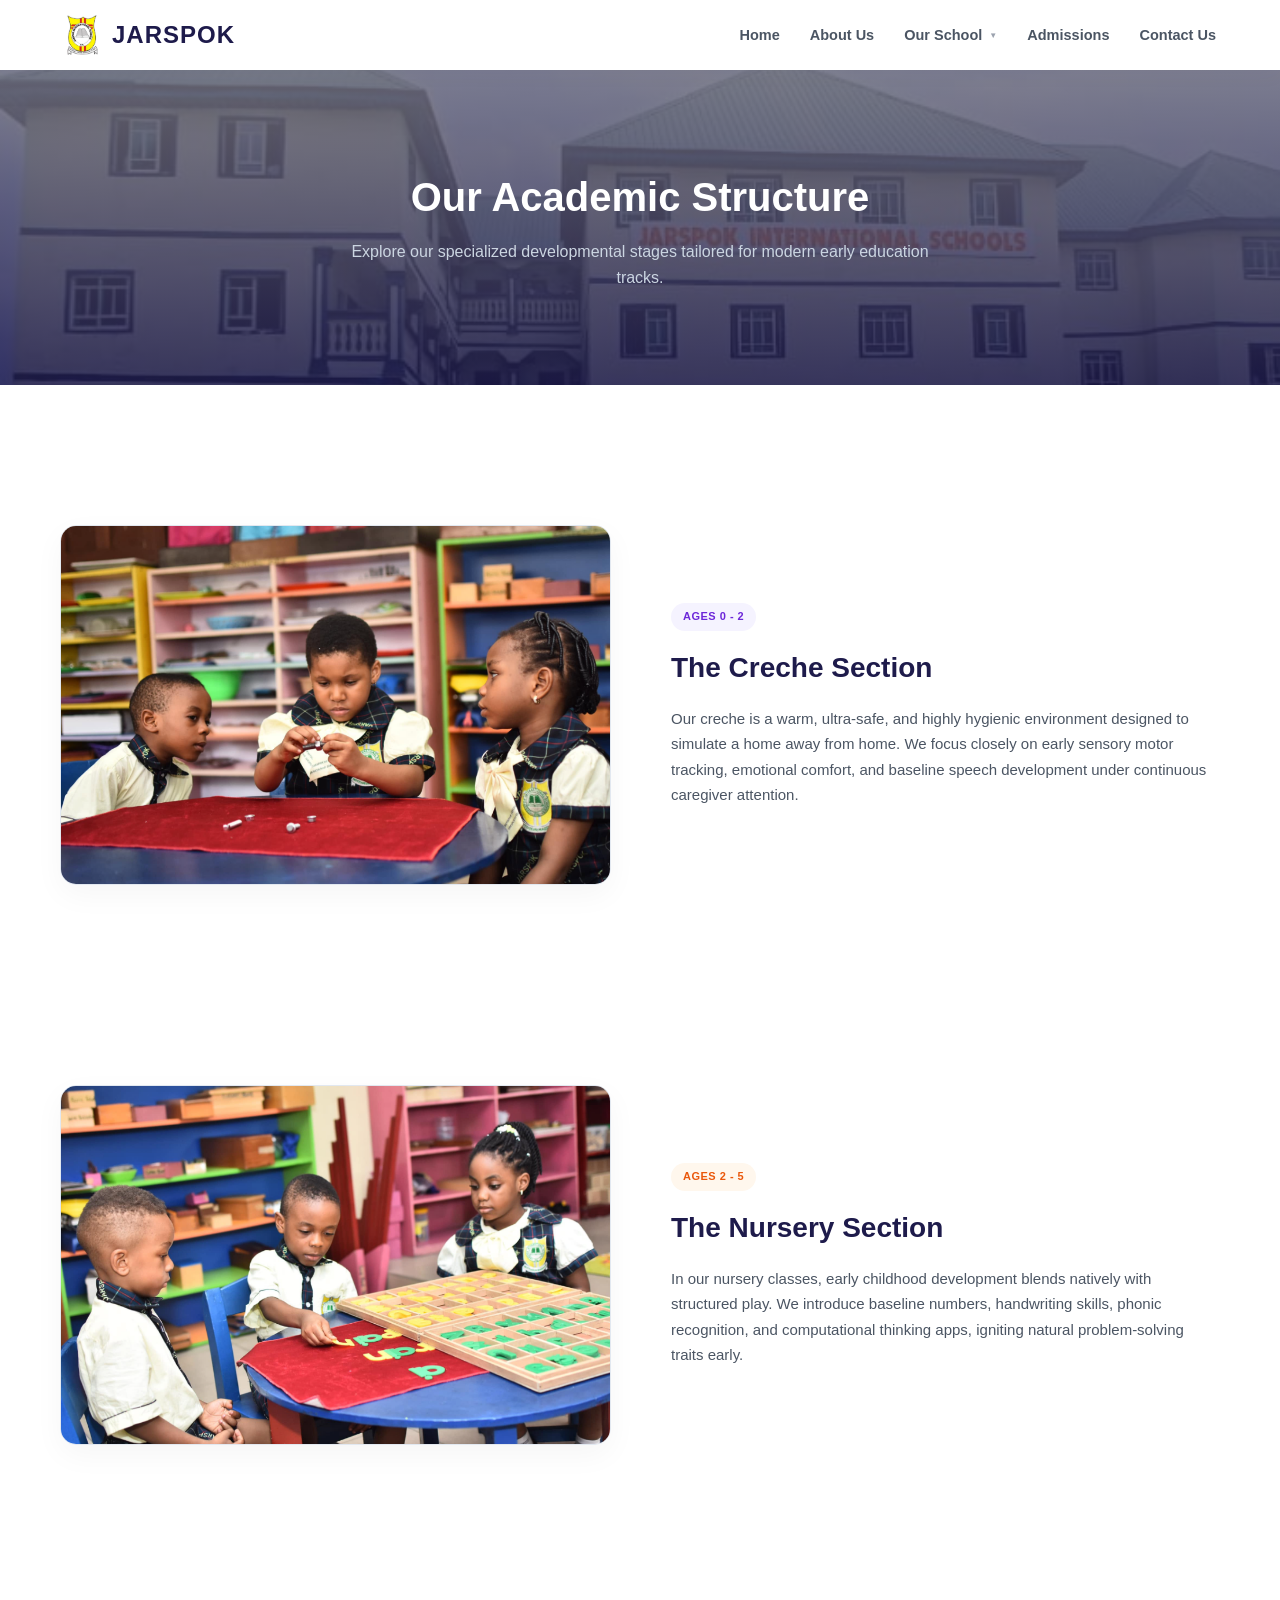
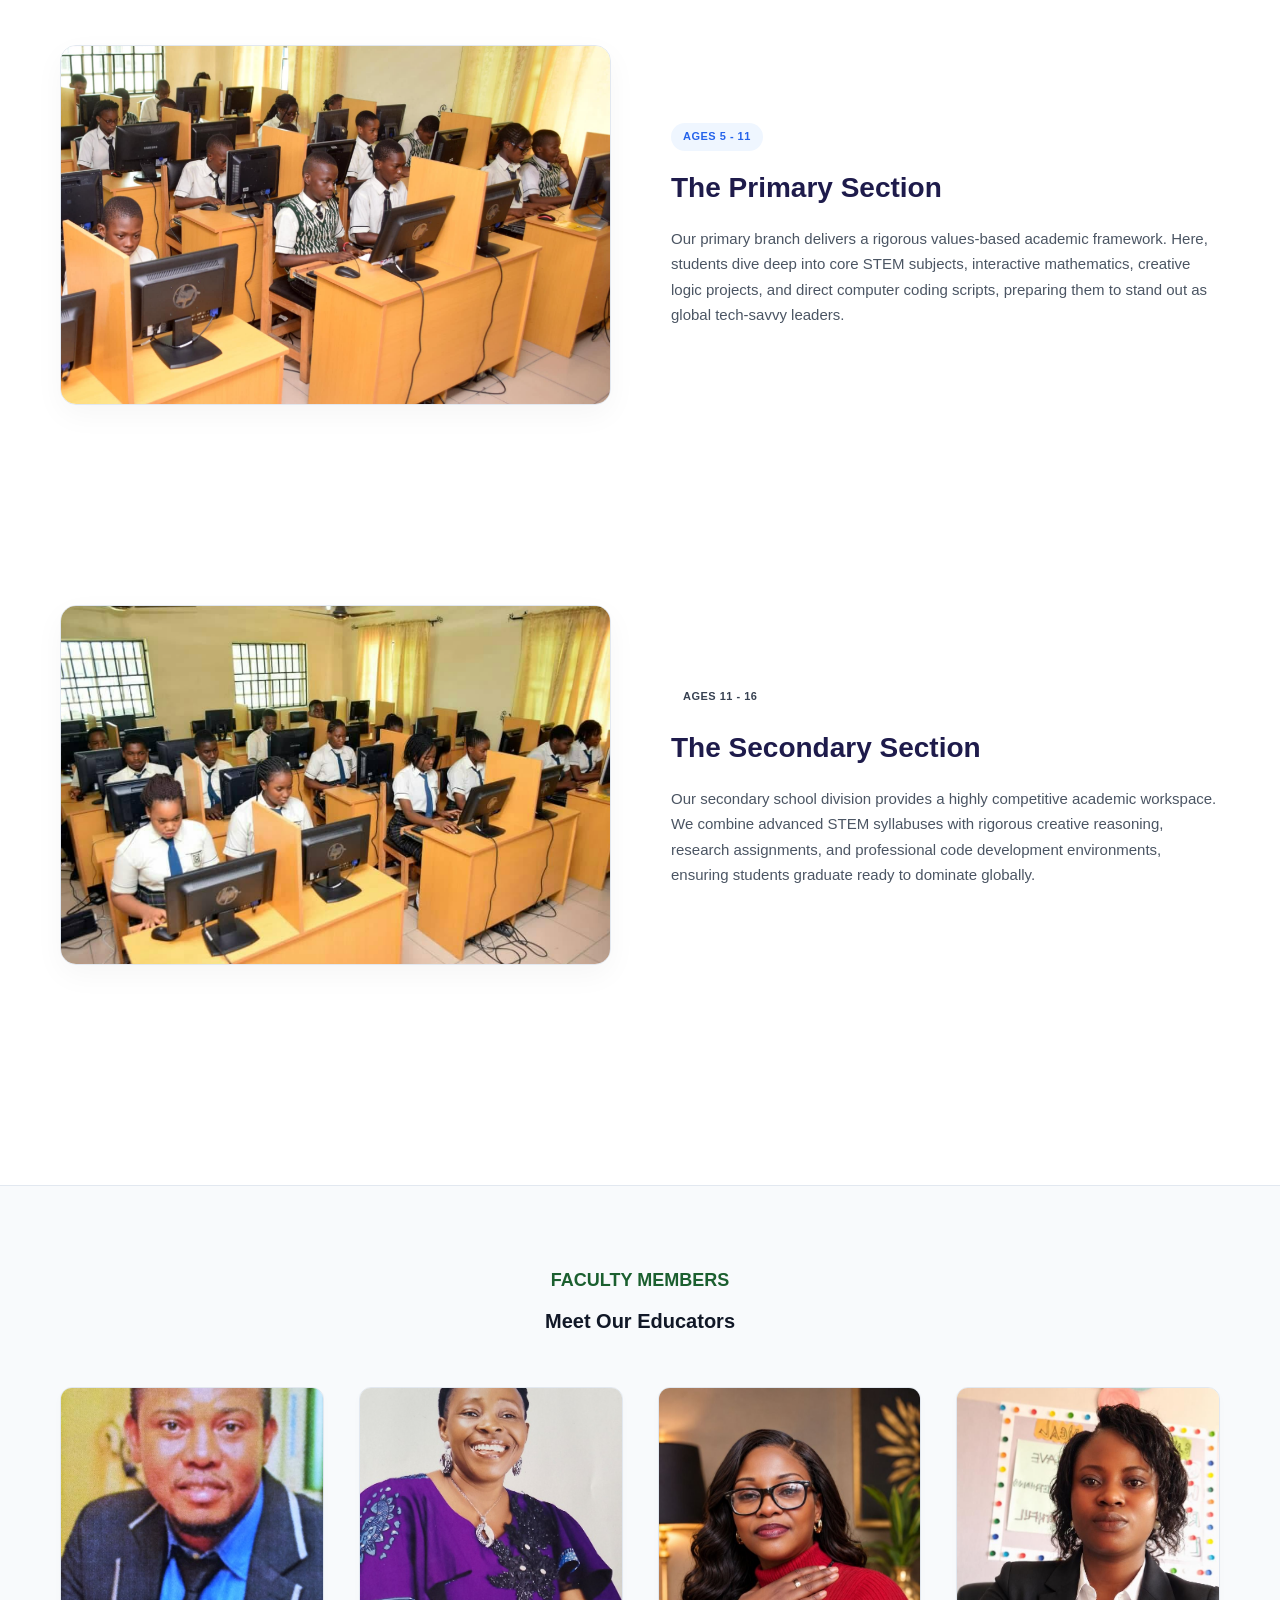
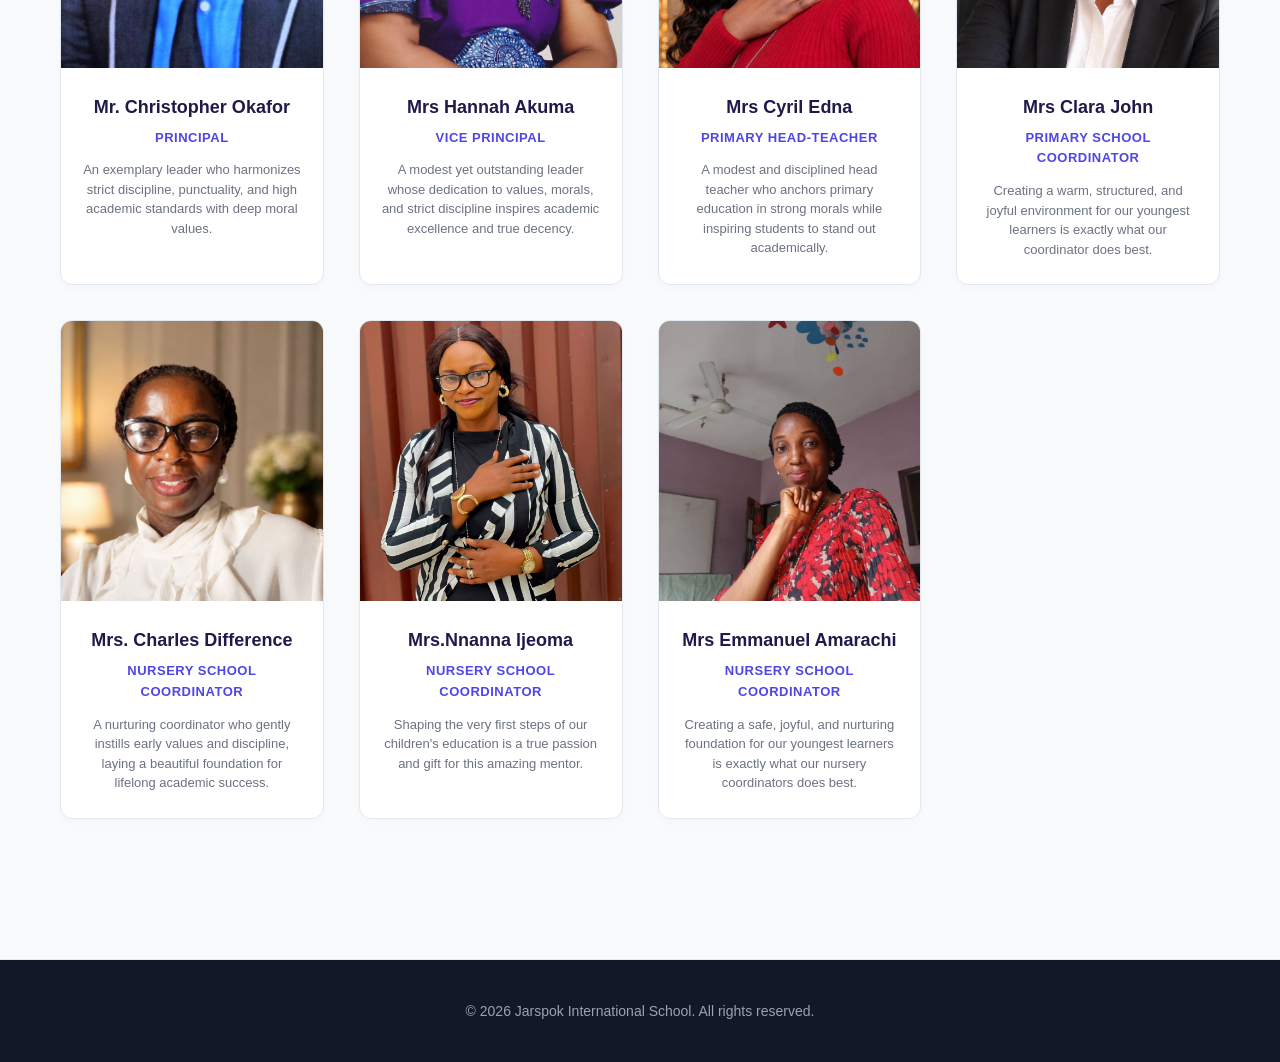
<file: school.html>
<!DOCTYPE html>
<html lang="en">
<head>
    <meta charset="UTF-8">
    <meta name="viewport" content="width=device-width, initial-scale=1.0">
    <title>Our School - Jarspok International School</title>
    <link rel="stylesheet" href="style.css">
    <link rel="icon" type="image/png" href="logo.png">
</head>
<body>

    <!-- MAIN NAVIGATION CONTAINER -->
    <nav class="navbar">
        <div class="logo">
            <img src="logo.png" alt="Jarspok Logo" class="logo-img">
            <span>JARSPOK</span>
        </div>
        
        <!-- Hamburger Action Button (Visible on mobile viewports only) -->
        <button class="hamburger" id="navToggle" aria-label="Toggle navigation">
            <span class="bar"></span>
            <span class="bar"></span>
            <span class="bar"></span>
        </button>

        <!-- Navigation Menu Links Container -->
        <ul class="nav-links" id="navLinks">
            <li><a href="index.html">Home</a></li>
            <li><a href="about.html">About Us</a></li>
            
            <!-- Dropdown Menu Item -->
            <li class="dropdown-parent">
                <a href="#" class="dropdown-trigger">Our School <span class="arrow-indicator">▼</span></a>
                <ul class="dropdown-menu">
                    <li><a href="school.html#creche">Creche Section</a></li>
                    <li><a href="school.html#nursery">Nursery Section</a></li>
                    <li><a href="school.html#primary">Primary Section</a></li>
                    <li><a href="school.html#secondary">Secondary Section</a></li>
                    <li><a href="school.html#faculty">Our Staff</a></li>
                </ul>
            </li>
            
            <li><a href="admissions.html">Admissions</a></li>
            <li><a href="contact.html">Contact Us</a></li>
        </ul>
    </nav>

    <!-- OUR SCHOOL HERO BANNER -->
    <section class="page-hero">
        <div class="page-hero-content">
            <h1>Our Academic Structure</h1>
            <p>Explore our specialized developmental stages tailored for modern early education tracks.</p>
        </div>
    </section>

    <!-- ALTERNATING SCHOOL LEVELS (CRECHE, NURSERY, PRIMARY) -->
    <section class="school-levels-wrapper">
        
        <!-- SECTION 1: CRECHE (Image on Left) -->
        <div id="creche" class="level-row container scroll-fade-in">
            <div class="level-image-box">
                <img src="Nursery pic.png" alt="Jarspok Creche Section" class="level-img" loading="lazy">
            </div>
            <div class="level-text-box">
                <span class="level-badge purple-tag">Ages 0 - 2</span>
                <h2>The Creche Section</h2>
                <p>
                    Our creche is a warm, ultra-safe, and highly hygienic environment designed to simulate a home away from home. We focus closely on early sensory motor tracking, emotional comfort, and baseline speech development under continuous caregiver attention.
                </p>
            </div>
        </div>

        <!-- SECTION 2: NURSERY (Image on Right - Swapped) -->
        <div id="nursery" class="level-row container swap-columns scroll-fade-in">
            <div class="level-text-box">
                <span class="level-badge orange-tag">Ages 2 - 5</span>
                <h2>The Nursery Section</h2>
                <p>
                    In our nursery classes, early childhood development blends natively with structured play. We introduce baseline numbers, handwriting skills, phonic recognition, and computational thinking apps, igniting natural problem-solving traits early.
                </p>
            </div>
            <div class="level-image-box">
                <img src="Nursery pic 2.png" alt="Jarspok Nursery Section" class="level-img" loading="lazy">
            </div>
        </div>

        <!-- SECTION 3: PRIMARY (Image on Left) -->
        <div id="primary" class="level-row container scroll-fade-in">
            <div class="level-image-box">
                <img src="Primary Pic.png" alt="Jarspok Primary Section" class="level-img" loading="lazy">
            </div>
            <div class="level-text-box">
                <span class="level-badge blue-tag">Ages 5 - 11</span>
                <h2>The Primary Section</h2>
                <p>
                    Our primary branch delivers a rigorous values-based academic framework. Here, students dive deep into core STEM subjects, interactive mathematics, creative logic projects, and direct computer coding scripts, preparing them to stand out as global tech-savvy leaders.
                </p>
            </div>
        </div>

                <!-- SECTION 4: SECONDARY (Image on Right - Swapped) -->
        <div id="secondary" class="level-row container swap-columns scroll-fade-in">
            <div class="level-text-box">
                <span class="level-badge teal-tag">Ages 11 - 16</span>
                <h2>The Secondary Section</h2>
                <p>
                    Our secondary school division provides a highly competitive academic workspace. We combine advanced STEM syllabuses with rigorous creative reasoning, research assignments, and professional code development environments, ensuring students graduate ready to dominate globally.
                </p>
            </div>
            <div class="level-image-box">
                <img src="Secondary pic.png" alt="Jarspok Secondary Section" class="level-img" loading="lazy">
            </div>
        </div>

    </section>

    <!-- STAFF FACULTY PROFILE GRID -->
    <section id="faculty" class="faculty-section scroll-fade-in">
        <div class="container" style="padding-top: 0;">
            <span class="section-tag" style="display: block; text-align: center;"><h2>Faculty Members</h2></span>
            <h2 class="section-title" style="text-align: center; margin-bottom: 50px;">Meet Our Educators</h2>
            
            <div class="faculty-grid">
                <!-- Teacher Card 1 -->
                <div class="faculty-card">
                    <div class="faculty-img-box">
                        <img src="Principal.jpg" alt="Head Teacher" class="faculty-img" loading="lazy">
                    </div>
                    <div class="faculty-info">
                        <h3>Mr. Christopher Okafor</h3>
                        <p class="role">Principal</p>
                        <p class="bio">An exemplary leader who harmonizes strict discipline, punctuality, and high academic standards with deep moral values.</p>
                    </div>
                </div>

                <!-- Teacher Card 2 -->
                <div class="faculty-card">
                    <div class="faculty-img-box">
                        <img src="Vice principal.jpg" alt="Senior Educator" class="faculty-img" loading="lazy">
                    </div>
                    <div class="faculty-info">
                        <h3>Mrs Hannah Akuma</h3>
                        <p class="role">Vice Principal</p>
                        <p class="bio">A modest yet outstanding leader whose dedication to values, morals, and strict discipline inspires academic excellence and true decency.</p>
                    </div>
                </div>

                <!-- Teacher Card 3 -->
                <div class="faculty-card">
                    <div class="faculty-img-box">
                        <img src="Primary HeadTeacher.jpg" alt="Creative Instructor" class="faculty-img" loading="lazy">
                    </div>
                    <div class="faculty-info">
                        <h3>Mrs Cyril Edna</h3>
                        <p class="role">Primary Head-Teacher</p>
                        <p class="bio">A modest and disciplined head teacher who anchors primary education in strong morals while inspiring students to stand out academically.</p>
                    </div>
                </div>

                <!--Teacher Card 4-->
                <div class="faculty-card">
                    <div class="faculty-img-box">
                        <img src="Primary coordinator.jpg" alt="Technical Coach" class="faculty-img" loading="lazy">
                    </div>
                    <div class="faculty-info">
                        <h3>Mrs Clara John</h3>
                        <p class="role">Primary school coordinator</p>
                        <p class="bio">Creating a warm, structured, and joyful environment for our youngest learners is exactly what our coordinator does best.</p>
                    </div>
                </div>
                
                <!-- Teacher Card 5 -->
                <div class="faculty-card">
                    <div class="faculty-img-box">
                        <img src="Nursery Co-ordinator.jpg" alt="Technical Coach" class="faculty-img" loading="lazy">
                    </div>
                    <div class="faculty-info">
                        <h3>Mrs. Charles Difference</h3>
                        <p class="role">Nursery school coordinator</p>
                        <p class="bio">A nurturing coordinator who gently instills early values and discipline, laying a beautiful foundation for lifelong academic success.</p>
                    </div>
                </div>

                <!--Teacher Card 6-->
                <div class="faculty-card">
                    <div class="faculty-img-box">
                        <img src="Nursery Co-ordinator 2.jpg" alt="Technical Coach" class="faculty-img" loading="lazy">
                    </div>
                    <div class="faculty-info">
                        <h3>Mrs.Nnanna ljeoma</h3>
                        <p class="role">Nursery school coordinator</p>
                        <p class="bio">Shaping the very first steps of our children's education is a true passion and gift for this amazing mentor.</p>
                    </div>
                </div>

                <!--Teacher Card 7-->
                <div class="faculty-card">
                    <div class="faculty-img-box">
                        <img src="Nursery Co-ordinator 3.jpg" alt="Technical Coach" class="faculty-img" loading="lazy">
                    </div>
                    <div class="faculty-info">
                        <h3>Mrs Emmanuel Amarachi</h3>
                        <p class="role">Nursery school coordinator</p>
                        <p class="bio">Creating a safe, joyful, and nurturing foundation for our youngest learners is exactly what our nursery coordinators does best.</p>
                    </div>
                </div>
            </div>
        </div>
    </section>

    <!-- FOOTER -->
    <footer>
        <p>&copy; 2026 Jarspok International School. All rights reserved.</p>
    </footer>

     <button id="scrollTopBtn" class="scroll-top-btn" aria-label="Scroll to top">&uparrow;</button>

    <script src="script.js"></script>
</body>
</html>
</file>
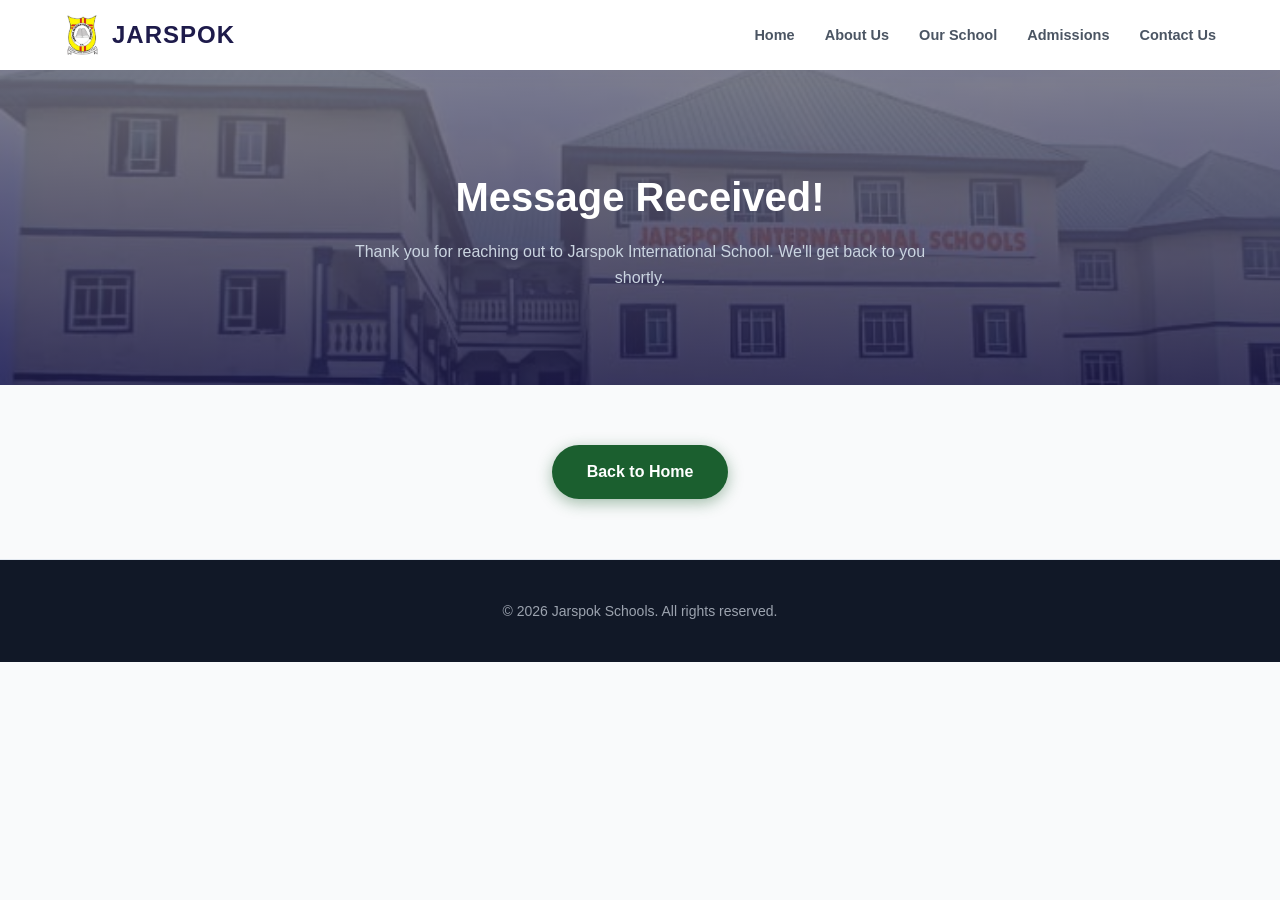
<file: thank-you.html>
<!DOCTYPE html>
<html lang="en">
<head>
    <meta charset="UTF-8">
    <meta name="viewport" content="width=device-width, initial-scale=1.0">
    <title>Thank You - Jarspok International School</title>
    <link rel="stylesheet" href="style.css">
    <link rel="icon" type="image/png" href="logo.png">
</head>
<body>

    <nav class="navbar">
        <div class="logo">
            <img src="logo.png" alt="Jarspok Logo" class="logo-img">
            <span>JARSPOK</span>
        </div>

        <button class="hamburger" id="navToggle" aria-label="Toggle navigation">
            <span class="bar"></span>
            <span class="bar"></span>
            <span class="bar"></span>
        </button>

        <ul class="nav-links" id="navLinks">
            <li><a href="index.html">Home</a></li>
            <li><a href="About.html">About Us</a></li>
            <li><a href="school.html">Our School</a></li>
            <li><a href="admissions.html">Admissions</a></li>
            <li><a href="contact.html">Contact Us</a></li>
        </ul>
    </nav>

    <section class="page-hero">
        <div class="page-hero-content">
            <h1>Message Received!</h1>
            <p>Thank you for reaching out to Jarspok International School. We'll get back to you shortly.</p>
        </div>
    </section>

    <main class="container" style="text-align: center;">
        <a href="index.html" class="btn-main">Back to Home</a>
    </main>

    <footer>
        <p>&copy; 2026 Jarspok Schools. All rights reserved.</p>
    </footer>

    <script src="script.js"></script>
</body>
</html>
</file>
<file: style.css>
/* ==========================================================================
   Base Reset & Global Styles
   ========================================================================== */
* { 
    margin: 0; 
    padding: 0; 
    box-sizing: border-box; 
}

body { 
    font-family: 'Segoe UI', Tahoma, Geneva, Verdana, sans-serif; 
    background-color: #f9fafb; 
    color: #374151; 
    line-height: 1.6; 
}

/* ==========================================================================
   COMPLETE PRESETS & FIXED NAVBAR (RE-DESIGNED)
   ========================================================================== */
.navbar { 
    background-color: #ffffff; 
    padding: 15px 5%; /* Fluid edge breathing room */
    display: flex; 
    justify-content: space-between; 
    align-items: center; 
    box-shadow: 0 4px 20px rgba(30, 27, 75, 0.04); /* Elegant modern shadow */
    position: sticky; 
    top: 0; 
    z-index: 9999; 
    width: 100%;
}

.logo { 
    display: flex;
    align-items: center;
    gap: 12px; 
    font-size: 22px; 
    font-weight: 900; 
    color: #1e1b4b; /* Royal Indigo */
    letter-spacing: 1px; 
    cursor: pointer;
}

.logo-img {
    height: 42px; 
    width: auto;
    object-fit: contain;
}

/* ==========================================================================
   DESKTOP VIEW NAVIGATION LINKS (PC MODE)
   ========================================================================== */
.nav-links { 
    display: flex; 
    list-style: none; 
    align-items: center;
    gap: 35px; /* Perfect spacing between items */
}

.nav-links li {
    position: relative;
}

.nav-links li a { 
    text-decoration: none; 
    color: #4b5563; /* Slate Gray text */
    font-weight: 600; 
    font-size: 14.5px;
    padding: 8px 0;
    transition: color 0.25s ease; 
}

/* Hover highlights and active link markers */
.nav-links li a:hover, 
.nav-links li a.active { 
    color: #1b5f2f; /* Premium school blue accent */
}

.arrow-indicator {
    font-size: 8px;
    margin-left: 3px;
    vertical-align: middle;
    color: #9ca3af;
    transition: transform 0.3s ease;
}

/* ==========================================================================
   PC VIEW NESTED DROPDOWN BOX
   ========================================================================== */
.dropdown-menu {
    position: absolute;
    top: 100%; 
    left: 50%;
    transform: translateX(-50%) translateY(15px); 
    background-color: #ffffff;
    min-width: 200px;
    list-style: none;
    padding: 12px 0;
    border-radius: 10px;
    border: 1px solid #f1f5f9;
    box-shadow: 0 12px 30px rgba(30, 27, 75, 0.1); 
    opacity: 0;
    visibility: hidden;
    transition: all 0.3s cubic-bezier(0.25, 1, 0.5, 1);
}

.dropdown-menu li a {
    font-size: 13.5px !important;
    color: #374151 !important;
    padding: 10px 24px !important;
    font-weight: 500 !important;
    display: block;
}

.dropdown-menu li a:hover {
    background-color: #f8fafc;
    color: #9be546 !important; 
    padding-left: 30px !important; /* Premium slide-in movement */
}

/* Trigger reveal animations on hover */
.dropdown-parent:hover .dropdown-menu {
    opacity: 1;
    visibility: visible;
    transform: translateX(-50%) translateY(8px); 
}

.dropdown-parent:hover .arrow-indicator {
    transform: rotate(180deg);
    color: #1b5f2f;
}

.hamburger {
    display: none; /* Keep hidden on wide monitors */
}

/* ==========================================================================
   MOBILE VIEW OPTIMIZATION RESPONSIVE FIX (UNDER 768px WIDTH)
   ========================================================================== */
@media (max-width: 768px) {
    .navbar {
        padding: 15px 20px;
    }

    /* Turn menu icon into clean lines */
    .hamburger {
        display: flex;
        flex-direction: column;
        justify-content: space-between;
        width: 22px;
        height: 16px;
        background: transparent;
        border: none;
        cursor: pointer;
        z-index: 100000; /* Stays over the sliding panel */
    }

    .hamburger .bar {
        width: 100%;
        height: 2.5px;
        background-color: #1e1b4b;
        border-radius: 4px;
        transition: 0.3s ease-in-out;
    }

    /* Cross animation for 'X' button close action */
    .hamburger.active .bar:nth-child(1) { transform: translateY(7px) rotate(45deg); }
    .hamburger.active .bar:nth-child(2) { opacity: 0; }
    .hamburger.active .bar:nth-child(3) { transform: translateY(-6px) rotate(-45deg); }

    /* Transform menu list into a luxury mobile panel from the right */
    .nav-links { 
        display: flex;
        flex-direction: column;
        position: fixed;
        top: 0;
        right: -80%; /* Safely tucked away by default */
        width: 75%;  /* Takes up 75% screen space leaving 25% background */
        height: 100vh;
        background-color: #ffffff;
        box-shadow: -10px 0 40px rgba(30, 27, 75, 0.15);
        padding: 100px 30px 40px 30px;
        gap: 15px;
        align-items: flex-start;
        transition: transform 0.4s cubic-bezier(0.25, 1, 0.5, 1);
        z-index: 99999;
    }

    .nav-links.open {
        transform: translateX(-107%); /* Slides the drawer out cleanly */
    }

    .nav-links li {
        width: 100%;
    }

    .nav-links li a {
        font-size: 16px;
        display: block;
        padding: 12px 0;
        border-bottom: 1px solid #f1f5f9; /* Soft separation rules for links */
        width: 100%;
    }

    /* Restructuring sub-dropdown elements for tiny screen grids */
    .dropdown-menu {
        position: relative !important;
        top: 0 !important;
        left: 0 !important;
        transform: none !important;
        width: 100% !important;
        box-shadow: none !important;
        border: none !important;
        padding: 5px 0 5px 15px !important;
        background-color: #f8fafc !important;
        display: none; /* Stays hidden inside mobile tray until hovered */
        opacity: 1 !important;
        visibility: visible !important;
        border-radius: 6px;
    }

    .dropdown-menu li a {
        border-bottom: none !important;
        padding: 8px 15px !important;
    }
    
    .dropdown-parent:hover .dropdown-menu {
        display: block !important;
    }
}

.logo { 
    font-size: 24px; 
    font-weight: 900; 
    color: #1e1b4b; 
    letter-spacing: 1px; 
}

.nav-links { 
    display: flex; 
    list-style: none; 
    gap: 30px; 
}

.nav-links a { 
    text-decoration: none; 
    color: #1b5f2f; 
    font-weight: 600; 
    transition: 0.3s; 
}

.nav-links a:hover, .nav-links a.active { 
    color: #9be546; 
}

/* ==========================================================================
   PREMIUM ANIMATED HERO SECTION (HALLEL STYLE UPGRADE)
   ========================================================================== */
.hero {
    position: relative; 
    width: 100%;
    height: 70vh; /* Slightly taller for breathing room */
    overflow: hidden;
    background-color: #1e1b4b; /* Matches your Royal Indigo brand core */
    display: flex;
    align-items: center;
    justify-content: center;
}

/* THE SLIDESHOW IMAGES WITH ZOOM EFFECT */
.slide {
    position: absolute;
    top: 0;
    left: 0;
    width: 100%;
    height: 100%;
    object-fit: cover; 
    object-position: center; 
    opacity: 0;
    /* This adds a continuous slow magnification growth scale */
    transform: scale(1);
    transition: opacity 1.8s ease-in-out, transform 6s linear; 
    z-index: 1; 
}

/* WHEN ACTIVE: Image simultaneously fades in and slowly expands */
.slide.active {
    opacity: 1;
    transform: scale(1.08); /* Cinematic Ken Burns zoom effect */
    z-index: 2; 
}

/* THE COLOR-SYNC OVERLAY MASK
   Uses your premium school green (#1b5f2f) and indigo brand colors 
   to seamlessly map the images together dynamically! */
.hero-overlay {
    position: absolute;
    top: 0;
    left: 0;
    width: 100%;
    height: 100%;
    background: linear-gradient(
        135deg, 
        rgba(30, 27, 75, 0.75) 0%,   /* Indigo branding */
        rgba(27, 95, 47, 0.45) 100%   /* Translucent deep green accent */
    );
    z-index: 3; 
    pointer-events: none;
}

/* HERO CONTENT CONTAINER */
.hero-content { 
    max-width: 850px; 
    width: 90%;
    position: relative;
    z-index: 5; /* Floors above the tinted shield layer */
    text-align: center;
}

/* TYPOGRAPHY SYNCHRONIZATION */
.hero-tagline { 
    color: #9be546; /* Bright neon lime-green highlights */
    font-weight: 700; 
    text-transform: uppercase; 
    letter-spacing: 3px; 
    font-size: 13px; 
    display: inline-block;
    margin-bottom: 10px;
}

.hero h1 { 
    font-size: 48px; 
    margin: 15px 0; 
    font-weight: 900; 
    color: #ffffff;
    line-height: 1.2;
    text-shadow: 0 4px 15px rgba(0, 0, 0, 0.4); 
}

/* Colorful gradient emphasis highlight text */
.accent-text {
    color: #9be546;
}

.hero p { 
    font-size: 19px; 
    color: #f1f5f9; 
    font-weight: 500;
    margin-bottom: 35px; 
    letter-spacing: 1px;
}

/* ELEVATED MODERN CTA BUTTON STYLE */
.btn-main {
    display: inline-block;
    padding: 14px 35px;
    background-color: #1b5f2f;
    color: #ffffff;
    text-decoration: none;
    font-weight: 700;
    border-radius: 50px;
    box-shadow: 0 4px 15px rgba(27, 95, 47, 0.4);
    transition: all 0.3s ease;
}

.btn-main:hover {
    background-color: #9be546;
    color: #1e1b4b;
    transform: translateY(-3px);
    box-shadow: 0 6px 20px rgba(155, 229, 70, 0.4);
}

/* ==========================================================================
   Layout Sections
   ========================================================================== */
.container { 
    max-width: 1200px; 
    margin: 0 auto; 
    padding: 60px 20px; 
}

.grid-two-columns { 
    display: grid; 
    grid-template-columns: 1fr 1fr; 
    gap: 50px; 
    align-items: center; 
}

.section-tag { 
    color: #1b5f2f; 
    font-weight: bold; 
    text-transform: uppercase; 
    font-size: 12px; 
}

.section-title { 
    font-size: 20px; 
    color: #111827; 
    margin: 10px 0 20px 0; 
}

.badge-grid { 
    display: grid; 
    grid-template-columns: 1fr 1fr; 
    gap: 15px; 
}

.badge { 
    background-color: white; 
    padding: 20px; 
    text-align: center; 
    border-radius: 8px; 
    box-shadow: 0 4px 6px rgba(0,0,0,0.02); 
    border-top: 4px solid #1b5f2f; 
    font-weight: 600; 
    transition: all 0.3s ease;
}

.badge:hover {
    transform: translateY(-5px);
    box-shadow: 0 12px 24px rgba(30, 27, 75, 0.08);
}

.badge-alt {
    border-top: 4px solid #f2c14e; /* Butter color accent */
}

.journey-section { 
    background-color: #eef2ff; 
    padding: 60px 20px; 
    text-align: center; 
}

.grid-four-columns { 
    display: grid; 
    grid-template-columns: repeat(auto-fit, minmax(220px, 1fr)); 
    gap: 20px; 
    max-width: 1200px; 
    margin: 40px auto 0 auto; 
}

.journey-card { 
    background: white; 
    padding: 30px 20px; 
    border-radius: 8px; 
    box-shadow: 0 2px 4px rgba(0,0,0,0.02); 
    transition: all 0.3s ease;
}

.journey-card:hover {
    transform: translateY(-5px);
    box-shadow: 0 12px 24px rgba(30, 27, 75, 0.08);
}

.journey-num { 
    font-size: 20px; 
    font-weight: bold; 
    color: #1b5f2f; 
    margin-bottom: 10px; 
}

.journey-card p { 
    color: #6b7280; 
    font-size: 14px; 
}

/* ==========================================================================
   Footer
   ========================================================================== */
footer { 
    background-color: #111827; 
    color: #9ca3af; 
    text-align: center; 
    padding: 40px 20px; 
    font-size: 14px; 
}

/* ==========================================================================
   Mobile Optimization
   ========================================================================== */
@media (max-width: 768px) {
    .top-bar { 
        flex-direction: column; 
        text-align: center; 
        gap: 5px; 
    }
    .grid-two-columns { 
        grid-template-columns: 1fr; 
        gap: 30px; 
    }
    .hero h1 { 
        font-size: 32px; 
    }

    /* Reveal Hamburger Structure */
    .hamburger {
        display: flex;
        flex-direction: column;
        justify-content: space-between;
        width: 24px;
        height: 18px;
        background: transparent;
        border: none;
        cursor: pointer;
        z-index: 1001; 
    }
    .hamburger .bar {
        width: 100%;
        height: 3px;
        background-color: #1e1b4b;
        border-radius: 2px;
        transition: 0.3s ease-in-out;
    }

    /* Hamburger transformation logic */
    .hamburger.active .bar:nth-child(1) { transform: translateY(7px) rotate(45deg); }
    .hamburger.active .bar:nth-child(2) { opacity: 0; }
    .hamburger.active .bar:nth-child(3) { transform: translateY(-8px) rotate(-45deg); }

    /* Transform menu list into custom sidebar tray */
    .nav-links { 
        display: flex;
        flex-direction: column;
        position: fixed;
        top: 0;
        right: -75%; 
        width: 70%;  
        height: 100vh;
        background-color: #ffffff;
        box-shadow: -5px 0 25px rgba(0, 0, 0, 0.15);
        padding: 100px 30px 40px 40px;
        gap: 25px;
        transition: transform 0.4s cubic-bezier(0.25, 1, 0.5, 1);
        z-index: 1000;
    }

    /* Translate trigger condition */
    .nav-links.open {
        transform: translateX(-107%);
    }
    .nav-links li a {
        font-size: 18px;
        display: block;
        padding: 10px 0;
        border-bottom: 1px solid #f3f4f6; 
    }
}
.logo { 
    display: flex;
    align-items: center;
    gap: 10px; /* Puts a neat space between your logo image and text */
    font-size: 24px; 
    font-weight: 900; 
    color: #1e1b4b; 
    letter-spacing: 1px; 
}

/* Control the dimensions of your logo image so it doesn't break the layout */
.logo-img {
    height: 40px; 
    width: auto;
    object-fit: contain;
}
/* Add to your CSS file */
.fade-in {
  opacity: 0;
  transform: translateY(20px);
  animation: fadeInUp 0.8s ease-out forwards;
}

@keyframes fadeInUp {
  to {
    opacity: 1;
    transform: translateY(0);
  }
}

/* Stagger effect for multiple items */
.fade-in:nth-child(1) { animation-delay: 0.1s; }
.fade-in:nth-child(2) { animation-delay: 0.3s; }
.fade-in:nth-child(3) { animation-delay: 0.5s; }

/* ==========================================================================
   About Us Page Custom Layout Rules
   ========================================================================== */
.about-hero {
    background: linear-gradient(rgba(117, 115, 126, 0.85), rgba(30, 27, 75, 0.85)), url('heropic.jpg') center/cover no-repeat;
    height: 35vh;
    display: flex;
    align-items: center;
    justify-content: center;
    text-align: center;
    color: white;
}
.about-hero-content h1 {
    font-size: 40px;
    font-weight: 800;
}
.about-hero-content p {
    color: #cbd5e1;
    font-size: 16px;
    margin-top: 10px;
}
.about-img-box {
    border-radius: 12px;
    overflow: hidden;
    box-shadow: 0 10px 25px rgba(0, 0, 0, 0.08);
}
.responsive-about-img {
    width: 100%;
    height: auto;
    display: block;
}
.values-section {
    background-color: #ffffff;
    padding: 60px 0;
    border-top: 1px solid #f3f4f6;
}
.grid-three-columns {
    display: grid;
    grid-template-columns: repeat(auto-fit, minmax(280px, 1fr));
    gap: 30px;
    margin-top: 20px;
}
.value-card {
    background: #f9fafb;
    padding: 40px 25px;
    border-radius: 8px;
    text-align: center;
    border-bottom: 4px solid #e2e8f0;
    transition: 0.3s ease;
}
.value-card:hover {
    border-color: #1b5f2f;
    transform: translateY(-5px);
}
.value-icon {
    font-size: 36px;
    margin-bottom: 15px;
}
.value-card h3 {
    font-size: 20px;
    color: #1e1b4b;
    margin-bottom: 10px;
}
.value-card p {
    font-size: 14px;
    color: #6b7280;
}
/* ==========================================================================
   Contact Page Layout Styles
   ========================================================================== */
.contact-hero {
    background: linear-gradient(rgba(117, 115, 126, 0.85), rgba(30, 27, 75, 0.85)), url('heropic.jpg') center/cover no-repeat;
    height: 30vh;
    display: flex;
    align-items: center;
    justify-content: center;
    text-align: center;
    color: white;
}
.contact-hero-content h1 {
    font-size: 38px;
    font-weight: 800;
}
.contact-hero-content p {
    color: #cbd5e1;
    font-size: 15px;
    margin-top: 10px;
}
.contact-info-box {
    padding-right: 20px;
}
.info-item {
    display: flex;
    align-items: center;
    gap: 20px;
    margin-bottom: 25px;
    background: white;
    padding: 20px;
    border-radius: 8px;
    box-shadow: 0 4px 6px rgba(0,0,0,0.02);
    border-left: 4px solid #1b5f2f;
}
.info-icon {
    font-size: 24px;
}
.info-item h4 {
    font-size: 15px;
    color: #1e1b4b;
    margin-bottom: 2px;
}
.info-item p {
    font-size: 14px;
    color: #4b5563;
}
.contact-form-box {
    background: white;
    padding: 40px;
    border-radius: 12px;
    box-shadow: 0 10px 30px rgba(0, 0, 0, 0.04);
    border: 1px solid #e2e8f0;
}
.form-group {
    margin-bottom: 20px;
}
.form-group label {
    display: block;
    font-size: 14px;
    font-weight: 600;
    color: #374151;
    margin-bottom: 6px;
}
.form-group input, .form-group textarea {
    width: 100%;
    padding: 12px;
    border: 1px solid #cbd5e1;
    border-radius: 6px;
    font-family: inherit;
    font-size: 14px;
    outline: none;
    transition: 0.3s;
}
.form-group input:focus, .form-group textarea:focus {
    border-color: #1b5f2f;
    box-shadow: 0 0 0 3px rgba(79, 70, 229, 0.1);
}
.btn-submit {
    background-color: #1b5f2f;
    color: white;
    border: none;
    width: 100%;
    padding: 14px;
    font-size: 15px;
    font-weight: 700;
    border-radius: 6px;
    cursor: pointer;
    transition: 0.3s;
}
.btn-submit:hover {
    background-color: #2cbe4c;
}

/* ==========================================================================
   Google Map Embed Component Layout
   ========================================================================== */
.map-section {
    background-color: #f9fafb;
    padding-bottom: 40px;
}

.map-responsive-box {
    width: 100%;
    border-radius: 12px;
    overflow: hidden;
    box-shadow: 0 10px 25px rgba(0, 0, 0, 0.05);
    border: 1px solid #e2e8f0;
    line-height: 0; /* Clears tiny alignment gaps below the iframe container element */
}

/* Adjust map view dimensions elegantly on tiny device grids */
@media (max-width: 768px) {
    .map-responsive-box iframe {
        height: 320px !important;
    }
}

/* ==========================================================================
   Google Map Embed Component Layout (Full Width Fix)
   ========================================================================== */
.map-section {
    background-color: #f9fafb;
    width: 100%;
    padding: 40px 0 0 0; /* Left and right padding are set to 0 */
    margin: 0;
}

.map-full-wrapper {
    width: 100%;
    margin: 0;
    padding: 0;
}

.map-responsive-box {
    width: 100%;
    margin: 0;
    padding: 0;
    line-height: 0; 
    border-top: 1px solid #e2e8f0;
    border-bottom: 1px solid #e2e8f0;
    box-shadow: inset 0 4px 10px rgba(0, 0, 0, 0.03);
}

.map-responsive-box iframe {
    width: 100% !important;
    display: block;
}

/* Adjust map view dimensions elegantly on mobile devices */
@media (max-width: 768px) {
    .map-responsive-box iframe {
        height: 320px !important;
    }
}
/* ==========================================================================
   Value Proposition Section Layout (2x2 Grid)
   ========================================================================== */
.value-prop-section {
    background-color: #ffffff;
    padding: 80px 0;
    border-top: 1px solid #f1f5f9;
}

.value-prop-intro {
    padding-right: 20px;
}

.value-prop-accent-box {
    margin-top: 30px;
    padding: 20px;
    background-color: #f8fafc;
    border-left: 4px solid #1b5f2f;
    border-radius: 0 8px 8px 0;
}

.value-prop-accent-box strong {
    display: block;
    color: #1e1b4b;
    font-size: 15px;
    margin-bottom: 5px;
}

.value-prop-accent-box p {
    font-size: 13.5px;
    color: #6b7280;
    line-height: 1.5;
}

.value-prop-grid {
    display: grid;
    grid-template-columns: 1fr 1fr; /* Creates a clean 2-column layout width */
    gap: 25px;
}

.prop-card {
    background: #ffffff;
    padding: 30px 20px;
    border-radius: 12px;
    border: 1px solid #e2e8f0;
    box-shadow: 0 4px 6px rgba(0, 0, 0, 0.01);
    transition: all 0.3s cubic-bezier(0.25, 1, 0.5, 1);
}

.prop-card:hover {
    transform: translateY(-5px);
    box-shadow: 0 12px 24px rgba(30, 27, 75, 0.06);
    border-color: #1b5f2f;
}

.prop-icon-wrapper {
    width: 50px;
    height: 50px;
    border-radius: 10px;
    display: flex;
    align-items: center;
    justify-content: center;
    font-size: 22px;
    margin-bottom: 18px;
}

/* Custom soft branding accents for item categories */
.circle-purple { background-color: #f5f3ff; color: #6d28d9; }
.circle-indigo { background-color: #eef2ff; color: #4338ca; }
.circle-blue { background-color: #eff6ff; color: #1d4ed8; }
.circle-teal { background-color: #f0fdfa; color: #0f766e; }

.prop-card h3 {
    font-size: 17px;
    color: #1e1b4b;
    font-weight: 700;
    margin-bottom: 10px;
}

.prop-card p {
    font-size: 13.5px;
    color: #6b7280;
    line-height: 1.6;
}

/* Responsive breakdowns for medium and tiny layout viewports */
@media (max-width: 992px) {
    .value-prop-grid {
        grid-template-columns: 1fr; /* Shifts the 2x2 grid to a 1-column list on tablets */
    }
}

/* ==========================================================================
   High-Impact Scroll Fade-In Animation Rules (Snappier & Stronger Entry)
   ========================================================================== */
/* The hidden starting point state */
.scroll-fade-in {
    opacity: 0;
    transform: translateY(60px); /* Doubled the distance so it leaps up aggressively */
    /* Snappy cubic-bezier curve simulates a professional spring easing motion */
    transition: opacity 0.6s cubic-bezier(0.34, 1.56, 0.64, 1), 
                transform 0.7s cubic-bezier(0.34, 1.56, 0.64, 1);
    will-change: opacity, transform;
}

/* The final active state triggered by your script.js */
.scroll-fade-in.appear {
    opacity: 1;
    transform: translateY(0); /* Snaps aggressively up into position */
}

/* ==========================================================================
   Dedicated Homepage Vision Section Styles
   ========================================================================== */
.vision-section-wrapper {
    background-color: #ffffff;
    padding: 60px 0;
    border-top: 1px solid #f1f5f9;
}

.vision-text-side {
    padding-right: 15px;
}

.vision-image-side {
    width: 100%;
    height: 380px;
    border-radius: 12px;
    overflow: hidden;
    box-shadow: 0 10px 30px rgba(0, 0, 0, 0.05);
    border: 1px solid #e2e8f0;
}

.vision-img {
    width: 100%;
    height: 100%;
    object-fit: cover; /* Prevents stretching and crops cleanly inside the box */
    display: block;
}

/* Responsive collapse rule for smaller viewports */
@media (max-width: 768px) {
    .vision-section-wrapper .grid-two-columns {
        grid-template-columns: 1fr;
        gap: 35px;
    }
    .vision-image-side {
        height: 280px; /* Reduces image height slightly on phone displays */
    }
}
/* ==========================================================================
   Admissions Page Custom Styles Layout (With Picture Modules)
   ========================================================================== */
.admissions-hero {
    background: linear-gradient(rgba(117, 115, 126, 0.85), rgba(30, 27, 75, 0.85)), url('heropic.jpg') center/cover no-repeat;
    height: 35vh;
    display: flex;
    align-items: center;
    justify-content: center;
    text-align: center;
    color: white;
}

.admissions-hero-content h1 {
    font-size: 38px;
    font-weight: 800;
}

.admissions-hero-content p {
    color: #cbd5e1;
    font-size: 15px;
    margin-top: 10px;
}

/* Fluid responsive container for the section images */
.admissions-side-media {
    width: 100%;
    height: 340px;
    border-radius: 16px;
    overflow: hidden;
    box-shadow: 0 10px 25px rgba(0,0,0,0.04);
    border: 1px solid #e2e8f0;
}

.admissions-media {
    width: 100%;
    height: 100%;
    object-fit: cover;
    display: block;
}

.requirements-section {
    background-color: #ffffff;
    padding: 60px 0;
    border-top: 1px solid #f1f5f9;
}

.requirements-box {
    background: #f8fafc;
    padding: 35px;
    border-radius: 12px;
    border: 1px solid #e2e8f0;
    border-left: 5px solid #1b5f2f; /* Distinctive Orange side accent marker */
}

.requirements-box h3 {
    color: #1e1b4b;
    margin-bottom: 20px;
    font-size: 20px;
    font-weight: 800;
}

.req-list {
    list-style: none;
}

.req-list li {
    font-size: 14.5px;
    color: #4b5563;
    margin-bottom: 15px;
    display: flex;
    align-items: center;
    gap: 12px;
}

.timeline-section {
    padding: 80px 0;
    background-color: #f8fafc;
}

.step-card {
    background: #ffffff;
    padding: 35px 25px;
    border-radius: 12px;
    border: 1px solid #e2e8f0;
    position: relative;
    overflow: hidden;
}

.step-num {
    font-size: 55px;
    font-weight: 900;
    color: #f1f5f9;
    position: absolute;
    right: 15px;
    top: -5px;
    line-height: 1;
    user-select: none;
}

.step-card h3 {
    font-size: 18px;
    color: #1e1b4b;
    margin-bottom: 12px;
    font-weight: 700;
    position: relative;
    z-index: 2;
}

.step-card p {
    font-size: 13.5px;
    color: #6b7280;
    line-height: 1.6;
    position: relative;
    z-index: 2;
}

/* ==========================================================================
   Bottom Campus Gallery Grid
   ========================================================================== */
.admissions-gallery-section {
    background-color: #ffffff;
    padding: 60px 0;
}

.admissions-gallery-grid {
    display: grid;
    grid-template-columns: repeat(auto-fit, minmax(280px, 1fr));
    gap: 20px;
}

.gallery-item-box {
    height: 240px;
    border-radius: 12px;
    overflow: hidden;
    box-shadow: 0 4px 6px rgba(0,0,0,0.02);
    border: 1px solid #e2e8f0;
}

.gallery-item-box img {
    width: 100%;
    height: 100%;
    object-fit: cover;
    display: block;
    transition: transform 0.4s ease;
}

.gallery-item-box:hover img {
    transform: scale(1.04);
}

/* Responsive adjustment rules for mobile phones */
@media (max-width: 768px) {
    .admissions-side-media {
        height: 250px;
    }
}

/* ==========================================================================
   Interactive Scroll-To-Top Arrow Button Styles
   ========================================================================== */
.scroll-top-btn {
    position: fixed;
    bottom: 30px;
    right: 30px;
    width: 48px;
    height: 48px;
    background-color: #1b5f2f; /* Premium brand indigo/blue */
    color: #ffffff;
    border: none;
    border-radius: 50%; /* Forms a perfect circular ring */
    font-size: 22px;
    font-weight: bold;
    cursor: pointer;
    display: flex;
    align-items: center;
    justify-content: center;
    box-shadow: 0 4px 12px rgba(79, 70, 229, 0.3);
    z-index: 999; /* Layers it safely over background graphics */
    
    /* Smooth transition for the scaling fade-in effect */
    opacity: 0;
    visibility: hidden;
    transform: scale(0.8);
    transition: all 0.4s cubic-bezier(0.25, 1, 0.5, 1);
}

.scroll-top-btn:hover {
    background-color: #9be546; /* Switches to a warm orange accent on cursor hover */
    transform: scale(1.1) translateY(-3px); /* Bounces upward slightly */
    box-shadow: 0 6px 16px rgba(143, 211, 79, 0.4);
}

/* Active helper class triggered by JavaScript when scroll metrics are crossed */
.scroll-top-btn.show {
    opacity: 1;
    visibility: visible;
    transform: scale(1);
}

/* Adjust button placement slightly on tiny mobile viewports to avoid covering navigation elements */
@media (max-width: 768px) {
    .scroll-top-btn {
        bottom: 20px;
        right: 20px;
        width: 42px;
        height: 42px;
        font-size: 18px;
    }
}
/* ==========================================================================
   Our School & Alternating Level Layout Component Styles
   ========================================================================== */
.school-levels-wrapper {
    background-color: #ffffff;
    padding: 80px 0;
}

.level-row {
    display: flex;
    align-items: center;
    gap: 60px;
    margin-bottom: 80px;
}

/* Inverts text and picture order columns cleanly on command */
.swap-columns {
    flex-direction: row-reverse;
}

.level-image-box {
    flex: 1;
    height: 360px;
    border-radius: 16px;
    overflow: hidden;
    box-shadow: 0 10px 30px rgba(0, 0, 0, 0.04);
    border: 1px solid #e2e8f0;
}

.level-img {
    width: 100%;
    height: 100%;
    object-fit: cover;
    display: block;
}

.level-text-box {
    flex: 1;
}

.level-badge {
    font-size: 11px;
    font-weight: 700;
    text-transform: uppercase;
    letter-spacing: 0.5px;
    padding: 5px 12px;
    border-radius: 20px;
    display: inline-block;
    margin-bottom: 15px;
}

/* Section Tag Colors */
.purple-tag { background-color: #f5f3ff; color: #6d28d9; }
.orange-tag { background-color: #fff7ed; color: #ea580c; }
.blue-tag { background-color: #eff6ff; color: #2563eb; }

.level-text-box h2 {
    font-size: 28px;
    color: #1e1b4b;
    font-weight: 800;
    margin-bottom: 15px;
}

.level-text-box p {
    font-size: 15px;
    color: #4b5563;
    line-height: 1.7;
}

/* ==========================================================================
   Faculty Staff Section Layout
   ========================================================================== */
.faculty-section {
    padding: 80px 0;
    background-color: #f8fafc;
    border-top: 1px solid #e2e8f0;
}

.faculty-grid {
    display: grid;
    grid-template-columns: repeat(auto-fit, minmax(260px, 1fr));
    gap: 35px;
    margin-top: 20px;
}

.faculty-card {
    background: #ffffff;
    border-radius: 12px;
    overflow: hidden;
    box-shadow: 0 4px 10px rgba(0, 0, 0, 0.02);
    border: 1px solid #e2e8f0;
    text-align: center;
    transition: all 0.3s ease;
}

.faculty-card:hover {
    transform: translateY(-5px);
    box-shadow: 0 12px 24px rgba(0, 0, 0, 0.06);
    border-color: #1b5f2f;
}

.faculty-img-box {
    width: 100%;
    height: 280px;
    background-color: #cbd5e1;
    overflow: hidden;
}

.faculty-img {
    width: 100%;
    height: 100%;
    object-fit: cover;
}

.faculty-info {
    padding: 25px 20px;
}

.faculty-info h3 {
    font-size: 18px;
    color: #1e1b4b;
    font-weight: 700;
    margin-bottom: 6px;
}

.faculty-info .role {
    font-size: 13px;
    color: #4f46e5;
    font-weight: 700;
    text-transform: uppercase;
    letter-spacing: 0.5px;
    margin-bottom: 12px;
}

.faculty-info .bio {
    font-size: 13px;
    color: #6b7280;
    line-height: 1.5;
}

/* Mobile responsive alignment safety rules */
@media (max-width: 768px) {
    .level-row, .swap-columns {
        flex-direction: column !important;
        gap: 30px;
        margin-bottom: 50px;
    }
    .level-image-box {
        height: 250px;
        width: 100%;
    }
}

/* ==========================================================================
   Our School Page Hero Banner Style (Fixed Missing Rule)
   ========================================================================== */
.page-hero {
    /* Uses a deep indigo/blue tint overlay and hooks to your master picture file */
    background: linear-gradient(rgba(117, 115, 126, 0.85), rgba(30, 27, 75, 0.85)), url('heropic.jpg') center/cover no-repeat;
    height: 35vh;
    display: flex;
    align-items: center;
    justify-content: center;
    text-align: center;
    color: #ffffff;
    width: 100%;
}

.page-hero-content h1 {
    font-size: 40px;
    font-weight: 800;
    margin-bottom: 10px;
}

.page-hero-content p {
    color: #cbd5e1;
    font-size: 16px;
    max-width: 600px;
    margin: 0 auto;
}

/* Adjust layout dimensions for mobile viewports */
@media (max-width: 768px) {
    .page-hero-content h1 {
        font-size: 32px;
    }
    .page-hero-content p {
        font-size: 14px;
        padding: 0 15px;
    }
}

/* ==========================================================================
   School Newsletter Subscription Banner Styles
   ========================================================================== */
.newsletter-section {
    background-color: #1b5f2f; /* Deep Indigo matching the school brand background */
    color: #ffffff;
    padding: 60px 20px;
    border-top: 4px solid #9be546;
    width: 100%;
}

.newsletter-container {
    max-width: 800px;
    margin: 0 auto;
    text-align: center;
}

.newsletter-content h2 {
    font-size: 28px;
    font-weight: 800;
    margin-bottom: 10px;
    letter-spacing: 0.5px;
    color: #ffffff;
}

.newsletter-content p {
    color: #cbd5e1;
    font-size: 14.5px;
    margin-bottom: 30px;
    line-height: 1.6;
}

.newsletter-form {
    width: 100%;
    max-width: 550px;
    margin: 0 auto;
}

/* Flex wrapper to seamlessly fuse the text input box with the action button */
.newsletter-input-group {
    display: flex;
    background-color: #ffffff;
    padding: 6px;
    border-radius: 30px; /* Forms a sleek capsule pill frame */
    box-shadow: 0 4px 15px rgba(0, 0, 0, 0.2);
}

.newsletter-input-group input {
    flex: 1;
    border: none;
    background: transparent;
    padding: 12px 20px;
    font-size: 14px;
    font-family: inherit;
    color: #141614;
    outline: none;
}

/* Custom placeholder visibility typography */
.newsletter-input-group input::placeholder {
    color: #9ca3af;
}

.btn-signup {
    background-color: #1b5f2f; /* Royal Blue/Indigo badge accent button */
    color: #ffffff;
    border: none;
    padding: 12px 30px;
    font-size: 14px;
    font-weight: 700;
    border-radius: 25px;
    cursor: pointer;
    transition: all 0.3s ease;
}

.btn-signup:hover {
    background-color: #ff9800; /* Flashes bright school orange on cursor focus */
    box-shadow: 0 4px 12px rgba(255, 152, 0, 0.3);
}

/* Responsive adjustment collapse rules for smaller screens */
@media (max-width: 576px) {
    .newsletter-input-group {
        flex-direction: column; /* Stack input and button vertically on small mobile phone displays */
        background: transparent;
        padding: 0;
        gap: 12px;
        box-shadow: none;
    }
    
    .newsletter-input-group input {
        background-color: #ffffff;
        border-radius: 30px;
        padding: 14px 20px;
        width: 100%;
    }
    
    .btn-signup {
        width: 100%;
        padding: 14px;
        border-radius: 30px;
    }
}


/* Mobile adjustments (Screens smaller than 480px) */
@media (max-width: 480px) {
    .faculty-img {
        height: auto; /* Reduces the height so less of the image is cut off */
        aspect-ratio: 1 / 1;
    }
}

.social-links a {
    margin-right: 20px;
    text-decoration: none;
    display: inline-flex;
    align-items: center;
    gap: 8px; /* This adds a nice gap between the icon and the text */
}

/* This forces the icons to use Font Awesome's styling regardless of page fonts */
.fa-brands {
    font-family: "Font Awesome 6 Brands" !important;
    display: inline-block;
}


/* Dark Screen Overlay Cover Background */
.modal-overlay {
    position: fixed;
    top: 0;
    left: 0;
    width: 100%;
    height: 100%;
    background-color: rgba(0, 0, 0, 0.8); /* Dims background elements luxuriously */
    z-index: 99999; /* Forces the box to display on top of menu sliders */
    display: flex;
    justify-content: center;
    align-items: center;
    opacity: 0;
    pointer-events: none;
    transition: opacity 0.4s ease-in-out;
}

/* Turns visibility active via tracking class injection */
.modal-overlay.show-popup {
    opacity: 1;
    pointer-events: auto;
}

/* Modal Content Box Framework Sizing Container */
.modal-content {
    background-color: #ffffff;
    padding: 15px;
    border-radius: 12px;
    position: relative;
    max-width: 500px;
    width: 90%;
    box-shadow: 0 10px 30px rgba(0, 0, 0, 0.3);
    text-align: center;
}

/* Responsive Image Layout Constraint */
.popup-poster-img {
    width: 100%;
    height: auto;
    border-radius: 6px;
    display: block;
}

/* Top corner structural close mechanism */
.close-modal-btn {
    position: absolute;
    top: -15px;
    right: -15px;
    background: #1e1b4b; /* Matches your luxury dark navy tone */
    color: white;
    border: none;
    width: 35px;
    height: 35px;
    border-radius: 50%;
    font-size: 22px;
    cursor: pointer;
    box-shadow: 0 4px 10px rgba(0,0,0,0.2);
}

/* Bottom Call to Action layout framework */
.modal-action-bar {
    margin-top: 15px;
}

.btn-popup-apply {
    display: inline-block;
    background-color: #1b5f2f; /* Vibrant crimson/rose highlight shade */
    color: white;
    padding: 12px 30px;
    text-decoration: none;
    font-weight: bold;
    border-radius: 6px;
    width: 100%;
    box-sizing: border-box;
    transition: background 0.2s ease;
}

.btn-popup-apply:hover {
    background-color: #9be546;
}



/* --- PUPIL REGISTRATION DESIGN SYSTEM --- */
:root {
    --school-primary: #0f172a;   /* Deep elegant navy blue */
    --school-accent: #1b5f2f;    /* Trustworthy royal blue */
    --form-text: #334155;        /* Dark grey text */
    --muted-grey: #64748b;       /* Descriptive light grey text */
    --section-bg: #f8fafc;       /* Light cool background canvas */
    --box-shadow-ui: 0 20px 25px -5px rgba(0, 0, 0, 0.04), 0 10px 10px -5px rgba(0, 0, 0, 0.03);
}

.registration-section {
    background-color: var(--section-bg);
    padding: 90px 20px;
    display: flex;
    justify-content: center;
}

.registration-container {
    width: 100%;
    max-width: 1200px;
    display: grid;
    grid-template-columns: 1fr 1.5fr;
    gap: 60px;
    align-items: start;
}

/* Informational Left Sidebar */
.registration-info h2 {
    color: var(--school-primary);
    font-size: 36px;
    font-weight: 700;
    margin-bottom: 16px;
}

.registration-info p {
    color: var(--muted-grey);
    font-size: 16px;
    line-height: 1.6;
    margin-bottom: 30px;
}

.requirement-box {
    background: #ffffff;
    padding: 24px;
    border-radius: 12px;
    border-left: 4px solid var(--school-accent);
    box-shadow: var(--box-shadow-ui);
}

.requirement-box strong {
    display: block;
    color: var(--school-primary);
    margin-bottom: 12px;
    font-size: 15px;
}

.requirement-box ul {
    padding-left: 20px;
    color: var(--form-text);
    font-size: 14px;
}

.requirement-box ul li {
    margin-bottom: 8px;
}

/* Elegant Form Card */
.registration-form-card {
    background: #ffffff;
    padding: 45px;
    border-radius: 16px;
    box-shadow: var(--box-shadow-ui);
}

.registration-form-card h3 {
    color: var(--school-primary);
    font-size: 26px;
    margin-bottom: 6px;
}

.form-subtitle {
    color: var(--muted-grey);
    font-size: 14px;
    margin-bottom: 35px;
}

/* Classy Inline Section Dividers */
.form-section-title {
    font-size: 15px;
    font-weight: 700;
    text-transform: uppercase;
    color: var(--school-accent);
    letter-spacing: 0.5px;
    border-bottom: 2px solid #f1f5f9;
    padding-bottom: 8px;
    margin: 30px 0 20px 0;
}

.form-section-title:first-of-type {
    margin-top: 0;
}

/* Grid Layouts */
.form-row {
    display: grid;
    grid-template-columns: 1fr 1fr;
    gap: 20px;
}

.form-group {
    margin-bottom: 24px;
}

.form-group label {
    display: block;
    font-size: 14px;
    font-weight: 600;
    color: var(--school-primary);
    margin-bottom: 8px;
}

/* Form Controls Styling */
.form-group input[type="text"],
.form-group input[type="email"],
.form-group input[type="tel"],
.form-group input[type="date"],
.form-group select,
.form-group textarea {
    width: 100%;
    padding: 14px 16px;
    border: 1px solid #e2e8f0;
    border-radius: 8px;
    font-size: 15px;
    color: var(--form-text);
    background-color: #ffffff;
    transition: all 0.25s cubic-bezier(0.4, 0, 0.2, 1);
    font-family: inherit;
}

.form-group input:focus,
.form-group select:focus,
.form-group textarea:focus {
    outline: none;
    border-color: var(--school-accent);
    box-shadow: 0 0 0 4px rgba(37, 99, 235, 0.12);
}

/* Modern File Upload Wrapper */
.file-upload-zone {
    border: 2px dashed #cbd5e1;
    padding: 22px;
    border-radius: 8px;
    text-align: center;
    background-color: #f8fafc;
    transition: border-color 0.2s ease;
}

.file-upload-zone:hover {
    border-color: var(--school-accent);
}

.file-upload-zone input[type="file"] {
    width: 100%;
    cursor: pointer;
}

.file-custom-text {
    display: block;
    font-size: 12px;
    color: var(--muted-grey);
    margin-top: 6px;
}

/* Submit Action Control */
.submit-pupil-btn {
    width: 100%;
    background-color: var(--school-primary);
    color: #ffffff;
    border: none;
    padding: 16px 24px;
    border-radius: 8px;
    font-size: 16px;
    font-weight: 600;
    cursor: pointer;
    transition: all 0.2s ease;
    margin-top: 15px;
}

.submit-pupil-btn:hover {
    background-color: var(--school-accent);
}

footer {
    border-top: 1px solid #e2e8f0;
}

/* --- MOBILE OPTIMIZATION RESPONSIVENESS --- */
@media (max-width: 968px) {
    .registration-container {
        grid-template-columns: 1fr;
        gap: 40px;
    }
    
    .registration-form-card {
        padding: 30px 20px;
    }
    
    .form-row {
        grid-template-columns: 1fr;
        gap: 0;
    }
}



/* ==========================================================================
   JARSPOK INTERNATIONAL SCHOOLS - UNIFIED PORTAL DESIGN SYSTEM
   ========================================================================== */
:root {
    --jarspok-navy: #0f172a;      /* Premium deep brand color */
    --jarspok-blue: #2563eb;      /* Educational trusted royal blue */
    --text-primary: #334155;      /* High contrast primary text body */
    --text-secondary: #64748b;    /* Muted label and direction color */
    --canvas-bg: #f8fafc;         /* Ultra clean page canvas background */
    --border-ui: #e2e8f0;         /* Fine structural baseline borders */
    --premium-shadow: 0 20px 25px -5px rgba(0, 0, 0, 0.03), 0 10px 10px -5px rgba(0, 0, 0, 0.02);
}

.registration-section {
    background-color: var(--canvas-bg);
    padding: 80px 20px;
    display: flex;
    justify-content: center;
}

.registration-container {
    width: 100%;
    max-width: 1200px;
    display: grid;
    grid-template-columns: 1fr 1.6fr;
    gap: 50px;
    align-items: start;
}

/* --- LEFT SIDEBAR INSTRUCTION BOX --- */
.requirement-box {
    background: #ffffff;
    padding: 24px;
    border-radius: 12px;
    border-left: 4px solid var(--jarspok-blue);
    box-shadow: var(--premium-shadow);
}

.requirement-box strong {
    display: block;
    color: var(--jarspok-navy);
    margin-bottom: 12px;
    font-size: 14px;
}

.requirement-box ul {
    padding-left: 18px;
    font-size: 13px;
    color: var(--text-primary);
}

.requirement-box ul li {
    margin-bottom: 8px;
    line-height: 1.5;
}

/* --- RIGHT SIDEBAR DATA OVERVIEW DASHBOARD CARD --- */
.registration-form-card {
    background: #ffffff;
    padding: 45px;
    border-radius: 16px;
    box-shadow: var(--premium-shadow);
    border: 1px solid #f1f5f9;
}

.form-header-main h3 {
    font-size: 26px;
    color: var(--jarspok-navy);
}

.form-subtitle {
    font-size: 14px;
    color: var(--text-secondary);
    margin-bottom: 35px;
}

/* --- SEAMLESS FRONT END TABS SWITCHER CONTROLS --- */
.form-tabs {
    display: flex;
    gap: 10px;
    background-color: #f1f5f9;
    padding: 6px;
    border-radius: 10px;
    margin-bottom: 35px;
}

.tab-btn {
    flex: 1;
    background: none;
    border: none;
    padding: 14px 16px;
    font-size: 14px;
    font-weight: 700;
    color: #64748b;
    cursor: pointer;
    border-radius: 8px;
    transition: all 0.25s ease;
}

.tab-btn.active {
    background-color: #ffffff;
    color: #0f172a;
    box-shadow: 0 4px 6px -1px rgba(0, 0, 0, 0.08);
}

/* Toggles form visibilities instantly via JavaScript */
.registration-form {
    display: none;
}

.registration-form.active {
    display: block;
}

/* --- STRUCTURAL FORM GROUPS & BLOCKS --- */
.form-section-title {
    font-size: 13px;
    font-weight: 700;
    text-transform: uppercase;
    color: var(--jarspok-blue);
    letter-spacing: 0.5px;
    border-bottom: 2px solid #f1f5f9;
    padding-bottom: 6px;
    margin: 40px 0 24px 0;
}

.form-section-title:first-of-type {
    margin-top: 0;
}

.parent-sub-card, .academic-sub-card {
    background-color: #f8fafc;
    border: 1px solid var(--border-ui);
    padding: 25px;
    border-radius: 12px;
    margin-bottom: 25px;
}

.parent-sub-title {
    font-size: 15px;
    font-weight: 700;
    color: var(--jarspok-navy);
    margin-bottom: 18px;
}

/* Grid Matrix Configurations */
.form-row.standard-row {
    display: grid;
    grid-template-columns: 1fr 1fr;
    gap: 20px;
}

.form-row.triple-row {
    display: grid;
    grid-template-columns: 1fr 1fr 1fr;
    gap: 15px;
}

.form-group {
    margin-bottom: 22px;
}

.form-group label {
    display: block;
    font-size: 14px;
    font-weight: 600;
    color: var(--jarspok-navy);
    margin-bottom: 6px;
}

.label-instruction {
    font-weight: 400;
    font-size: 12px;
    color: var(--text-secondary);
}

/* --- MEDICAL SELECTION COMPONENT GRID RULES --- */
.medical-history-grid {
    display: grid;
    gap: 15px;
    margin-bottom: 25px;
    background-color: #f8fafc;
    padding: 20px;
    border-radius: 8px;
    border: 1px solid var(--border-ui);
}

.medical-checkbox-item {
    display: flex;
    align-items: center;
    gap: 8px;
}

.medical-checkbox-item input[type="checkbox"] {
    width: 18px;
    height: 18px;
    cursor: pointer;
}

.medical-checkbox-item label {
    font-size: 14px;
    font-weight: 600;
    color: var(--jarspok-navy);
    cursor: pointer;
}

/* --- HIGH END CONFIRMATION AND PROOF WRAPPERS --- */
.declaration-box {
    background-color: #f8fafc;
    border: 1px solid #cbd5e1;
    padding: 30px;
    border-radius: 12px;
    margin: 40px 0 25px 0;
}

.declaration-text {
    font-size: 13px;
    line-height: 1.6;
    font-weight: 700;
    color: var(--jarspok-navy);
    letter-spacing: 0.3px;
    margin-bottom: 25px;
    border-left: 3px solid var(--jarspok-blue);
    padding-left: 15px;
}

.agree-checkbox {
    display: flex;
    align-items: center;
    gap: 10px;
    margin-top: 15px;
}

.agree-checkbox input[type="checkbox"] {
    width: 18px;
    height: 18px;
    cursor: pointer;
}

.agree-checkbox label {
    font-size: 14px;
    color: var(--jarspok-navy);
}

/* --- FORM DATA SELECTION ELEMENTS ENGINE --- */
.form-group input[type="text"],
.form-group input[type="email"],
.form-group input[type="tel"],
.form-group input[type="number"],
.form-group input[type="date"],
.form-group select,
.form-group textarea {
    width: 100%;
    padding: 12px 14px;
    border: 1px solid #cbd5e1;
    border-radius: 6px;
    font-size: 15px;
    color: var(--text-primary);
    background-color: #ffffff;
    transition: all 0.2s cubic-bezier(0.4, 0, 0.2, 1);
    font-family: inherit;
}

.form-group input:focus,
.form-group select:focus,
.form-group textarea:focus {
    outline: none;
    border-color: var(--jarspok-blue);
    box-shadow: 0 0 0 4px rgba(37, 99, 235, 0.1);
}

.file-upload-zone {
    border: 2px dashed #cbd5e1;
    padding: 16px;
    border-radius: 8px;
    text-align: center;
    background-color: #ffffff;
    transition: border-color 0.2s ease;
}

.file-upload-zone:hover {
    border-color: var(--jarspok-blue);
}

.file-custom-text {
    display: block;
    font-size: 12px;
    color: var(--text-secondary);
    margin-top: 4px;
}

/* --- PREMIUM FORM MASTER CTA ACTIONS --- */
.submit-pupil-btn {
    width: 100%;
    background-color: var(--jarspok-navy);
    color: #ffffff;
    border: none;
    padding: 16px 24px;
    border-radius: 8px;
    font-size: 16px;
    font-weight: 600;
    cursor: pointer;
    transition: background-color 0.2s, transform 0.1s;
}

.submit-pupil-btn:hover {
    background-color: var(--jarspok-blue);
}

.submit-pupil-btn:active {
    transform: scale(0.995);
}

/* --- FLUID BREAKPOINT ECOSYSTEM (TABLETS & PHONES) --- */
@media (max-width: 968px) {
    .registration-container {
        grid-template-columns: 1fr;
        gap: 40px;
    }
    
    .registration-form-card {
        padding: 25px 15px;
    }
    
    .form-row.standard-row,
    .form-row.triple-row,
    .medical-history-grid {
        grid-template-columns: 1fr !important;
        gap: 15px;
    }
}


/* Hide forms by default */
.registration-form {
    display: none;
}

/* Only display the form that has the active class tag */
.registration-form.active {
    display: block;
}


/* --- PRINT COMPONENT ACTION LAYOUTS --- */
.form-actions-row {
    display: flex;
    gap: 15px;
    margin-top: 15px;
}

.print-portal-btn {
    background-color: #64748b; /* Sleek slate grey */
    color: #ffffff;
    border: none;
    padding: 16px 24px;
    border-radius: 8px;
    font-size: 16px;
    font-weight: 600;
    cursor: pointer;
    transition: background-color 0.2s;
    white-space: nowrap;
}

.print-portal-btn:hover {
    background-color: #475569;
}

/* --- OPTIMIZED PRINTER RENDERING CANVAS --- */
/* ==========================================================================
   HIGHLY COMPRESSED PRINTER PAGE BUDGET OPTIMIZATION (EXACTLY 2 PAGES)
   ========================================================================== */
@media print {
    /* 1. Eliminate heavy web components and interactive layouts completely */
    .navbar, 
    .admissions-hero, 
    .container, 
    .requirements-section, 
    .timeline-section, 
    .registration-info, 
    .form-tabs, 
    .form-actions-row, 
    footer, 
    .scroll-top-btn {
        display: none !important;
    }

    /* 2. Tighten up page edges to maximize printable canvas room */
    @page {
        size: A4 vertical;
        margin: 8mm 10mm 8mm 10mm; /* Minimal margins to keep data compressed */
    }

    body, .registration-section {
        background: #ffffff !important;
        color: #000000 !important;
        padding: 0 !important;
        margin: 0 !important;
        font-size: 11px !important; /* Scaled down root text size */
    }

    .registration-container {
        display: block !important;
        max-width: 100% !important;
        width: 100% !important;
        margin: 0 !important;
        padding: 0 !important;
    }

    .registration-form-card {
        box-shadow: none !important;
        border: none !important;
        padding: 0 !important;
        margin: 0 !important;
        width: 100% !important;
    }

    /* Hide inactive form asset tracks entirely */
    .registration-form {
        display: none !important;
    }
    .registration-form.active {
        display: block !important;
    }

    /* 3. Tighten titles and section header spacings */
    .form-header-main h3 {
        font-size: 16px !important;
        margin-bottom: 2px !important;
        text-align: center !important;
        text-transform: uppercase !important;
    }

    .form-subtitle {
        font-size: 10px !important;
        margin-bottom: 12px !important;
        text-align: center !important;
    }

    .form-section-title {
        font-size: 11px !important;
        margin: 12px 0 8px 0 !important;
        padding-bottom: 2px !important;
        border-bottom: 1px solid #000000 !important;
        color: #000000 !important;
    }

    /* 4. Force grid rows to align perfectly in columns on paper */
    .form-row.standard-row {
        display: grid !important;
        grid-template-columns: 1fr 1fr !important;
        gap: 12px !important;
    }

    .form-row.triple-row {
        display: grid !important;
        grid-template-columns: 1fr 1fr 1fr !important;
        gap: 10px !important;
    }

    .form-group {
        margin-bottom: 8px !important; /* Heavily compressed row gaps */
    }

    .form-group label {
        font-size: 10px !important;
        margin-bottom: 2px !important;
        font-weight: bold !important;
    }

    .label-instruction {
        font-size: 9px !important;
    }

    /* 5. Compact down input textboxes into flat underline style borders */
    .form-group input, 
    .form-group select, 
    .form-group textarea {
        border: none !important;
        border-bottom: 1px solid #000000 !important; /* Gives a clean physical paperwork look */
        border-radius: 0 !important;
        padding: 4px 0 !important;
        font-size: 11px !important;
        background: transparent !important;
        color: #000000 !important;
        height: auto !important;
    }

    /* Collapse textareas down to save valuable page space */
    textarea {
        rows: 2 !important;
    }

    /* 6. Flatten nested profile tracking cards */
    .parent-sub-card, .academic-sub-card {
        background: transparent !important;
        border: none !important;
        padding: 0 !important;
        margin-bottom: 10px !important;
    }

    .parent-sub-title {
        font-size: 11px !important;
        margin-bottom: 6px !important;
        border-bottom: 1px dashed #666666 !important;
        padding-bottom: 2px !important;
    }

    /* Flatten out file drop zones so they don't print as huge ugly boxes */
    .file-upload-zone {
        border: 1px dashed #000000 !important;
        padding: 6px !important;
        background: transparent !important;
    }

    /* 7. Tighten medical checkboxes into a neat 3-column rows matrix */
    .medical-history-grid {
        display: grid !important;
        grid-template-columns: repeat(3, 1fr) !important;
        gap: 6px !important;
        background: transparent !important;
        padding: 5px 0 !important;
        border: none !important;
        margin-bottom: 10px !important;
    }

    /* 8. Compress legal declaration and signature parameters */
    .declaration-box {
        background: transparent !important;
        border: 1px solid #000000 !important;
        padding: 12px !important;
        margin: 15px 0 0 0 !important;
    }

    .declaration-text {
        font-size: 9px !important;
        line-height: 1.3 !important;
        margin-bottom: 12px !important;
        padding-left: 8px !important;
        border-left: 2px solid #000000 !important;
    }

    .declaration-inputs {
        display: grid !important;
        grid-template-columns: 1.5fr 1fr !important;
        gap: 12px !important;
    }

    .agree-checkbox {
        margin-top: 5px !important;
    }

    .agree-checkbox input {
        width: 12px !important;
        height: 12px !important;
    }
}


/* Container Grid Setup */
.activities-showcase-grid {
    max-width: 1200px;
    margin: 60px auto;
    padding: 0 20px;
    display: grid;
    /* This sets up a solid 2-column system */
    grid-template-columns: repeat(2, 1fr); 
    gap: 30px;
}

/* Individual Showcase Card Link Wrapper */
.hallel-card {
    position: relative;
    height: 400px;
    background-color: #000;
    border-radius: 12px;
    overflow: hidden;
    text-decoration: none;
    box-shadow: 0 10px 25px rgba(0,0,0,0.1);
    display: block;
}

/* CRUCIAL LAYOUT RULE: Makes the first card stretch from end to end */
.featured-wide {
    grid-column: span 2;
    height: 450px; /* Slightly taller for visual importance */
}

/* 4-Image Layout Grid for the Wide Banner Card */
.wide-track {
    grid-template-columns: repeat(4, 1fr) !important;
    grid-template-rows: 1fr !important;
}

.wide-track img:nth-child(1) {
    grid-row: span 1 !important; /* Reset layout rules from normal track */
}

/* Integrated Image Layout Block Frame for Regular 4 Sections */
.hallel-image-track {
    display: grid;
    grid-template-columns: 2fr 1fr;
    grid-template-rows: repeat(2, 1fr);
    gap: 6px;
    width: 100%;
    height: 100%;
    transition: transform 0.6s cubic-bezier(0.25, 1, 0.5, 1);
}

.hallel-image-track img {
    width: 100%;
    height: 100%;
    object-fit: cover;
}

/* Make the first image stretch vertically on standard cards */
.hallel-image-track img:nth-child(1) {
    grid-row: span 2;
}

/* The Overlay Text Plate (Sits over the bottom side of the images) */
.hallel-text-plate {
    position: absolute;
    bottom: 0;
    left: 0;
    width: 100%;
    background: linear-gradient(transparent, rgba(0, 0, 0, 0.85) 40%, rgba(0, 0, 0, 0.95));
    padding: 40px 30px 30px 30px;
    display: flex;
    flex-direction: column;
    justify-content: flex-end;
    z-index: 5;
    transition: transform 0.45s cubic-bezier(0.25, 1, 0.5, 1), opacity 0.4s ease;
    transform: translateY(0);
    opacity: 1;
}

.tag-indicator {
    background-color: #ffcc00; /* School Accent Gold */
    color: #111;
    padding: 4px 10px;
    font-size: 10px;
    text-transform: uppercase;
    font-weight: bold;
    border-radius: 4px;
    align-self: flex-start;
    margin-bottom: 8px;
}

.hallel-text-plate h2 {
    color: #fff;
    font-size: 1.8rem;
    margin-bottom: 4px;
    font-family: sans-serif;
}

.action-hint {
    color: #aaa;
    font-size: 13px;
}

/* ========================================================
  /* ========================================================
   HOVER INTERACTION ANIMATION LOGIC (RESTORED)
   ======================================================== */

/* 1. When hovering over ANY card, the text panel slides down and fades out */
.hallel-card:hover .hallel-text-plate {
    transform: translateY(30px) !important;
    opacity: 0 !important;
}

/* 2. When hovering over ANY card, the pictures slightly zoom for a premium look */
.hallel-card:hover .hallel-image-track {
    transform: scale(1.03) !important;
}

/* 3. Ensure the text plate has smooth transition rules built-in */
.hallel-text-plate {
    position: absolute;
    bottom: 0;
    left: 0;
    width: 100%;
    background: linear-gradient(transparent, rgba(0, 0, 0, 0.85) 40%, rgba(0, 0, 0, 0.95));
    padding: 40px 30px 30px 30px;
    display: flex;
    flex-direction: column;
    justify-content: flex-end;
    z-index: 5;
    /* This makes the disappearing and reappearing effect buttery smooth */
    transition: transform 0.4s cubic-bezier(0.25, 1, 0.5, 1), opacity 0.35s ease-in-out !important;
    transform: translateY(0);
    opacity: 1;
}

/* ========================================================
   OPTIMIZED MOBILE SCREEN VIEW (COMPACT RESPONSIVE)
   ======================================================== */
@media (max-width: 900px) {
    /* 1. Instead of stacking in 1 column, keep a tight 2-column grid on mobile */
    .activities-showcase-grid {
        grid-template-columns: repeat(2, 1fr); 
        gap: 15px; /* Tighter padding gaps for mobile view */
        margin: 20px auto;
        padding: 0 10px;
    }

    /* 2. Keep the top featured card stretching fully from side to side */
    .featured-wide {
        grid-column: span 2; 
        height: 220px; /* Highly compact featured header height */
    }

    /* Make the 4 images inside the wide card sit nicely in a mini 2x2 grid */
    .wide-track {
        grid-template-columns: repeat(2, 1fr) !important;
        grid-template-rows: repeat(2, 1fr) !important;
        gap: 3px !important;
    }

    /* 3. Shorten the height of the normal cards so they don't look too long */
    .hallel-card {
        height: 180px; 
    }

    /* Adjust the text padding inside the plate so it fits the small height */
    .hallel-text-plate {
        padding: 20px 15px 15px 15px;
    }

    .hallel-text-plate h2 {
        font-size: 1.1rem; /* Smaller, sharper font sizes for phone screens */
        margin-bottom: 2px;
    }

    .tag-indicator {
        padding: 2px 6px;
        font-size: 8px;
        margin-bottom: 4px;
    }

    .action-hint {
        font-size: 10px;
    }

    /* 4. Keep text fully visible on mobile touch screens since there is no mouse hover */
    .hallel-card:hover .hallel-text-plate {
        transform: translateY(0) !important;
        opacity: 1 !important;
    }
}

/* For extremely narrow phones (like older iPhones) */
@media (max-width: 400px) {
    .hallel-card {
        height: 160px; /* Extra compact safety adjustment */
    }
    .hallel-text-plate h2 {
        font-size: 1rem;
    }
}
</file>
